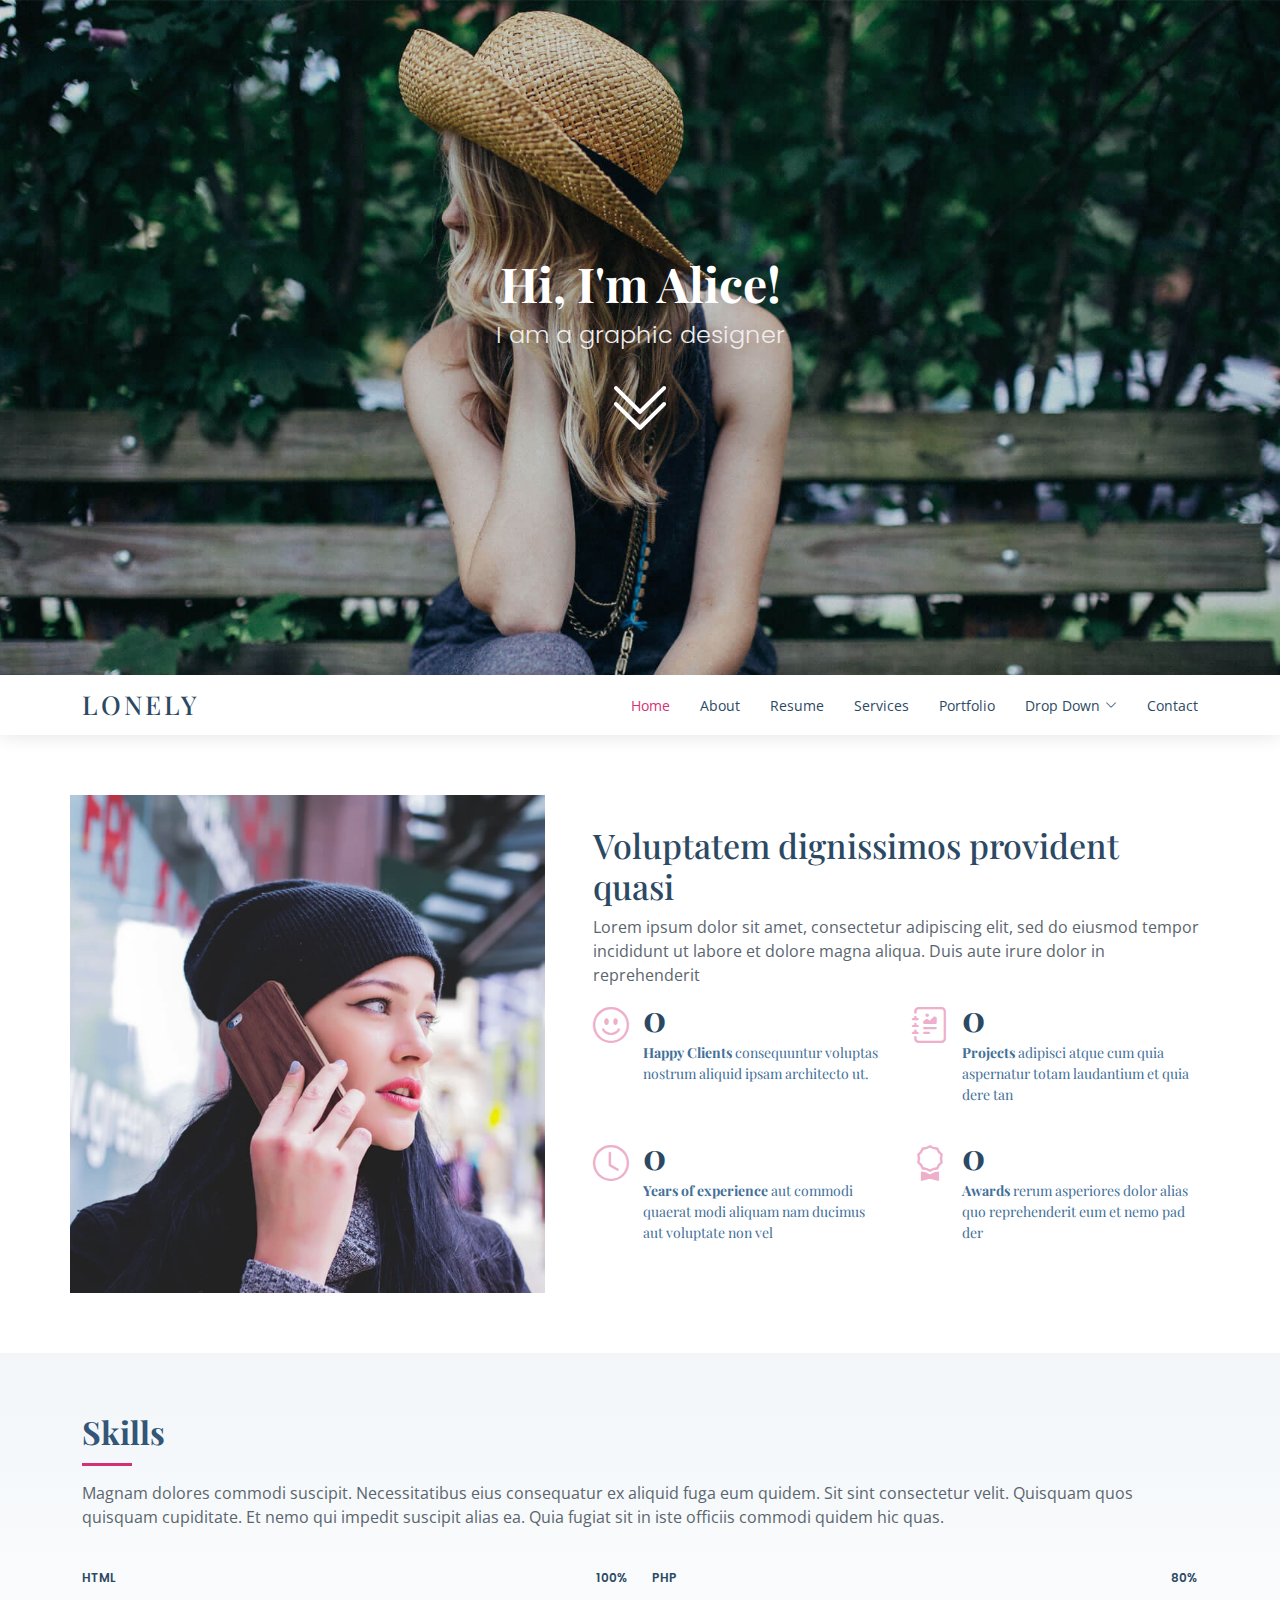
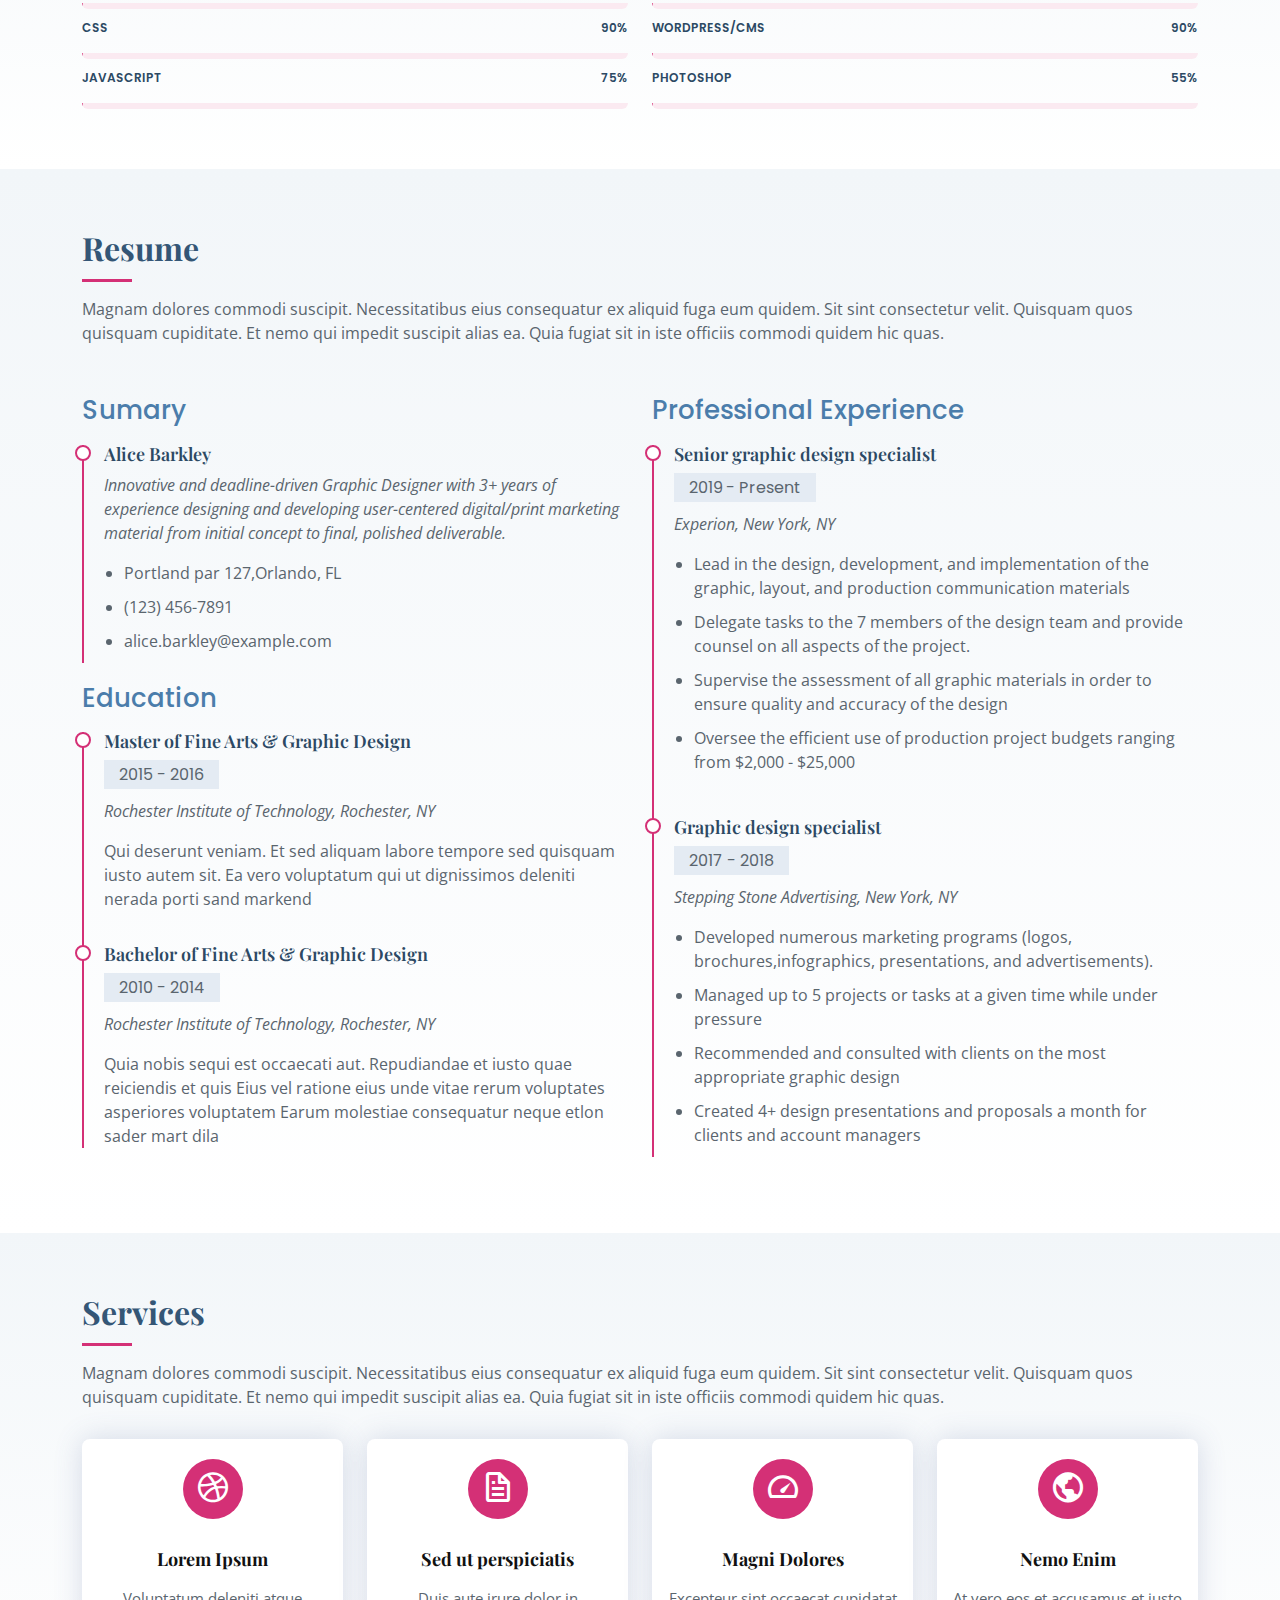
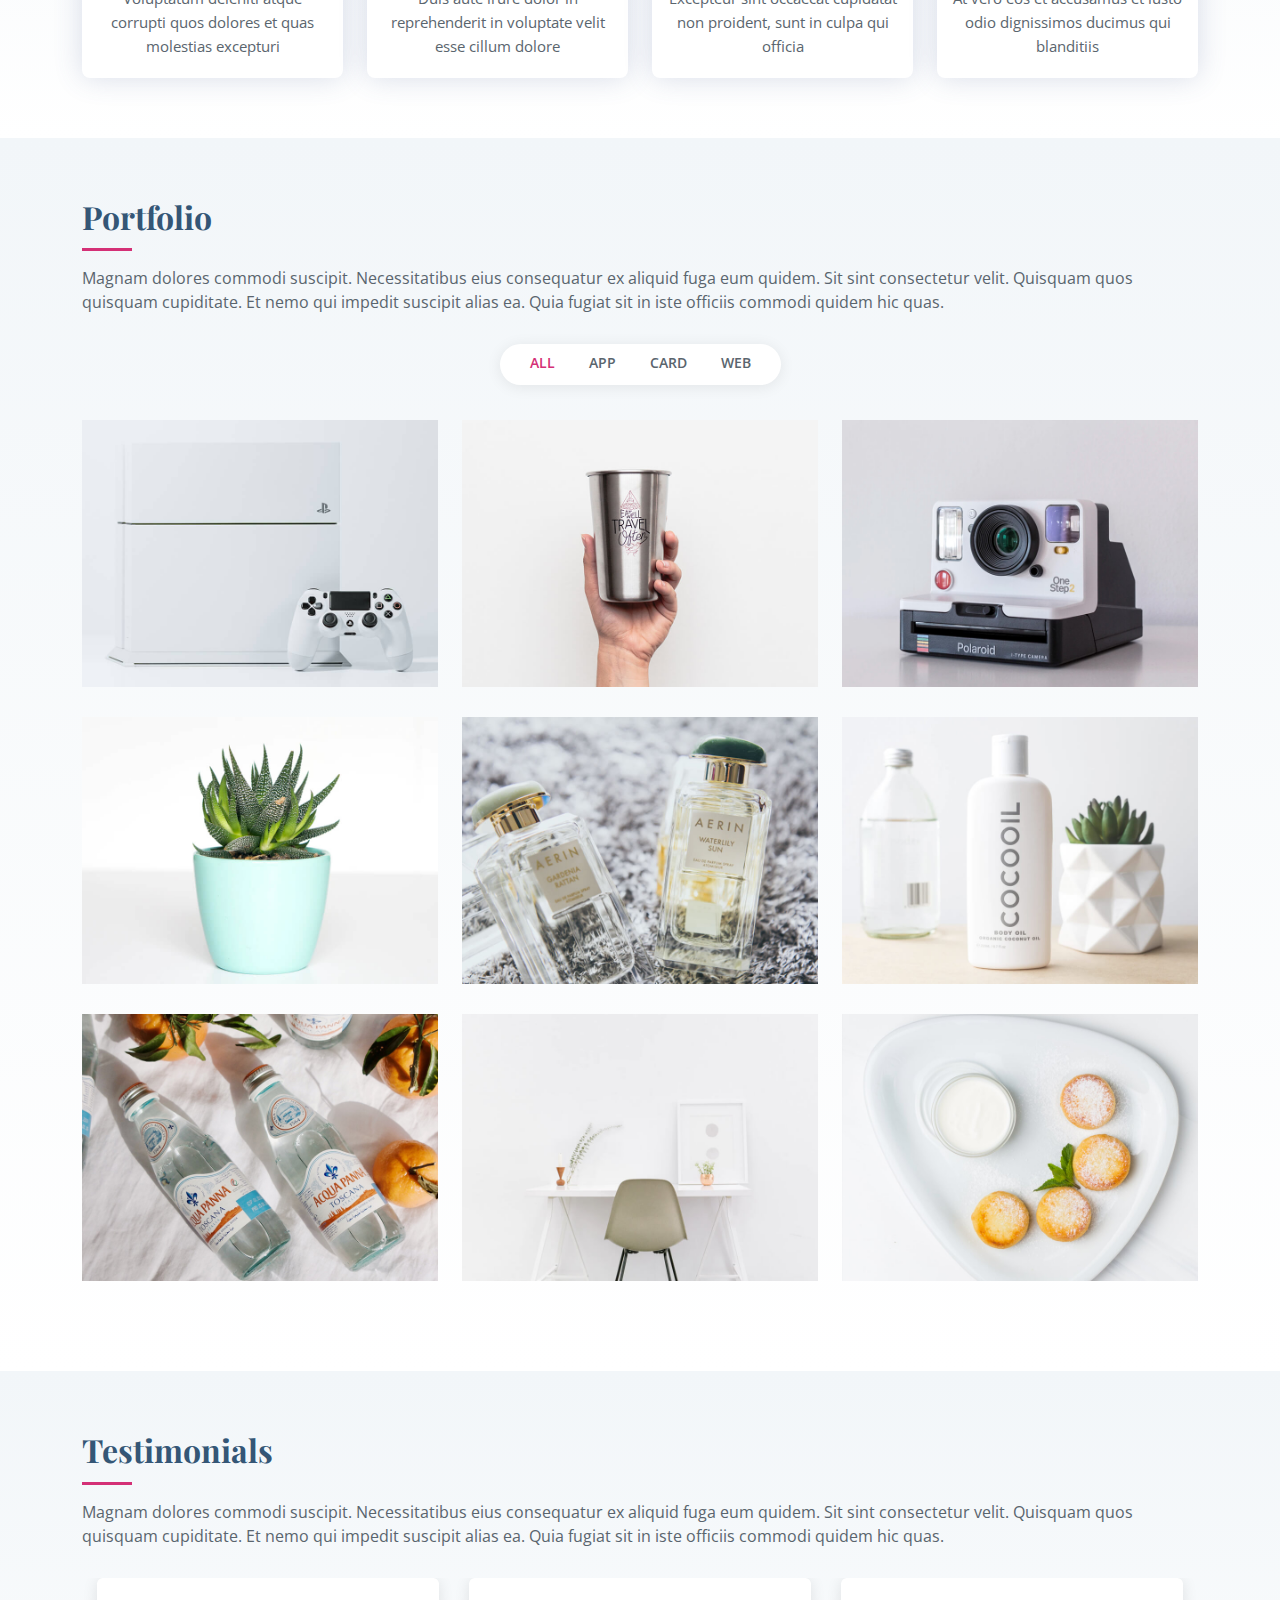
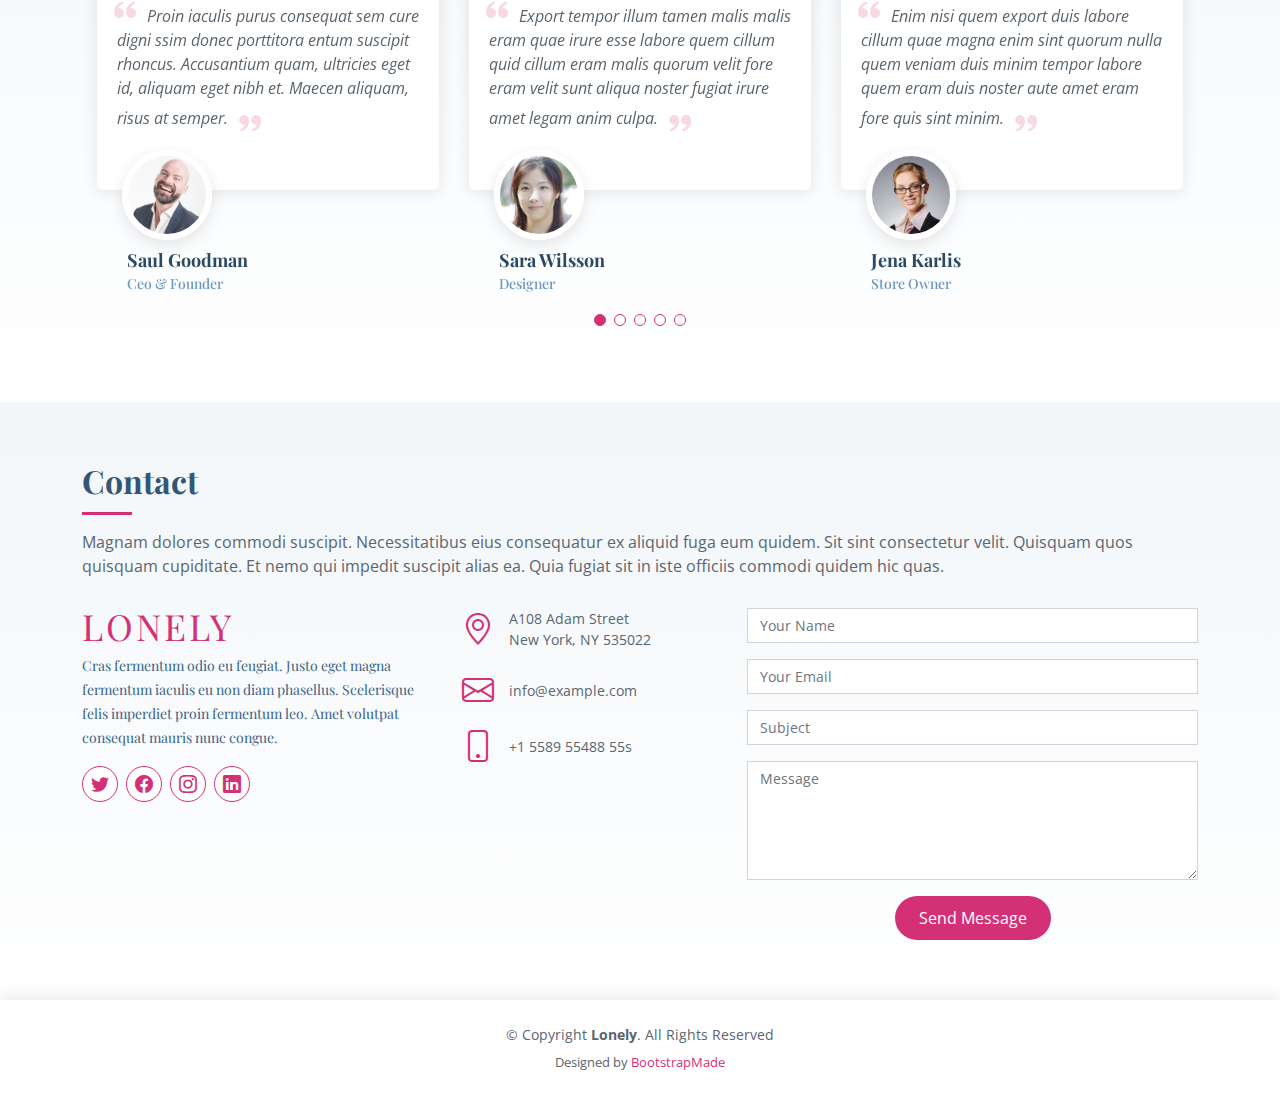
<file: Web portofolio/template/Lonely/index.html>
<!DOCTYPE html>
<html lang="en">

<head>
  <meta charset="utf-8">
  <meta content="width=device-width, initial-scale=1.0" name="viewport">

  <title>Lonely Bootstrap Template - Index</title>
  <meta content="" name="description">
  <meta content="" name="keywords">

  <!-- Favicons -->
  <link href="assets/img/favicon.png" rel="icon">
  <link href="assets/img/apple-touch-icon.png" rel="apple-touch-icon">

  <!-- Google Fonts -->
  <link href="https://fonts.googleapis.com/css?family=Open+Sans:300,300i,400,400i,600,600i,700,700i|Poppins:300,300i,400,400i,500,500i,600,600i,700,700i|Playfair+Display:400,400i,500,500i,600,600i,700,700i&subset=cyrillic" rel="stylesheet">

  <!-- Vendor CSS Files -->
  <link href="assets/vendor/bootstrap/css/bootstrap.min.css" rel="stylesheet">
  <link href="assets/vendor/bootstrap-icons/bootstrap-icons.css" rel="stylesheet">
  <link href="assets/vendor/boxicons/css/boxicons.min.css" rel="stylesheet">
  <link href="assets/vendor/glightbox/css/glightbox.min.css" rel="stylesheet">
  <link href="assets/vendor/swiper/swiper-bundle.min.css" rel="stylesheet">

  <!-- Template Main CSS File -->
  <link href="assets/css/style.css" rel="stylesheet">

  <!-- =======================================================
  * Template Name: Lonely
  * Updated: Mar 10 2023 with Bootstrap v5.2.3
  * Template URL: https://bootstrapmade.com/free-html-bootstrap-template-lonely/
  * Author: BootstrapMade.com
  * License: https://bootstrapmade.com/license/
  ======================================================== -->
</head>

<body>

  <!-- ======= Hero Section ======= -->
  <section id="hero" class="d-flex flex-column align-items-center justify-content-center">
    <h1>Hi, I'm Alice!</h1>
    <h2>I am a graphic designer</h2>
    <a href="#about" class="btn-get-started scrollto"><i class="bi bi-chevron-double-down"></i></a>
  </section><!-- End Hero -->

  <!-- ======= Header ======= -->
  <header id="header" class="d-flex align-items-center">
    <div class="container d-flex align-items-center justify-content-between">

      <div class="logo">
        <h1><a href="index.html">Lonely</a></h1>
        <!-- Uncomment below if you prefer to use an image logo -->
        <!-- <a href="index.html"><img src="assets/img/logo.png" alt="" class="img-fluid"></a>-->
      </div>

      <nav id="navbar" class="navbar">
        <ul>
          <li><a class="nav-link scrollto active" href="#hero">Home</a></li>
          <li><a class="nav-link scrollto" href="#about">About</a></li>
          <li><a class="nav-link scrollto" href="#resume">Resume</a></li>
          <li><a class="nav-link scrollto" href="#services">Services</a></li>
          <li><a class="nav-link scrollto" href="#portfolio">Portfolio</a></li>
          <li class="dropdown"><a href="#"><span>Drop Down</span> <i class="bi bi-chevron-down"></i></a>
            <ul>
              <li><a href="#">Drop Down 1</a></li>
              <li class="dropdown"><a href="#"><span>Deep Drop Down</span> <i class="bi bi-chevron-right"></i></a>
                <ul>
                  <li><a href="#">Deep Drop Down 1</a></li>
                  <li><a href="#">Deep Drop Down 2</a></li>
                  <li><a href="#">Deep Drop Down 3</a></li>
                  <li><a href="#">Deep Drop Down 4</a></li>
                  <li><a href="#">Deep Drop Down 5</a></li>
                </ul>
              </li>
              <li><a href="#">Drop Down 2</a></li>
              <li><a href="#">Drop Down 3</a></li>
              <li><a href="#">Drop Down 4</a></li>
            </ul>
          </li>
          <li><a class="nav-link scrollto" href="#contact">Contact</a></li>
        </ul>
        <i class="bi bi-list mobile-nav-toggle"></i>
      </nav><!-- .navbar -->

    </div>
  </header><!-- End Header -->

  <main id="main">

    <!-- ======= About Section ======= -->
    <section id="about" class="about">
      <div class="container">

        <div class="row no-gutters">
          <div class="image col-xl-5 d-flex align-items-stretch justify-content-center justify-content-lg-start"></div>
          <div class="col-xl-7 ps-0 ps-lg-5 pe-lg-1 d-flex align-items-stretch">
            <div class="content d-flex flex-column justify-content-center">
              <h3>Voluptatem dignissimos provident quasi</h3>
              <p>
                Lorem ipsum dolor sit amet, consectetur adipiscing elit, sed do eiusmod tempor incididunt ut labore et dolore magna aliqua. Duis aute irure dolor in reprehenderit
              </p>
              <div class="row">
                <div class="col-md-6 d-md-flex align-items-md-stretch">
                  <div class="count-box">
                    <i class="bi bi-emoji-smile"></i>
                    <span data-purecounter-start="0" data-purecounter-end="65" data-purecounter-duration="1" class="purecounter"></span>
                    <p><strong>Happy Clients</strong> consequuntur voluptas nostrum aliquid ipsam architecto ut.</p>
                  </div>
                </div>

                <div class="col-md-6 d-md-flex align-items-md-stretch">
                  <div class="count-box">
                    <i class="bi bi-journal-richtext"></i>
                    <span data-purecounter-start="0" data-purecounter-end="85" data-purecounter-duration="1" class="purecounter"></span>
                    <p><strong>Projects</strong> adipisci atque cum quia aspernatur totam laudantium et quia dere tan</p>
                  </div>
                </div>

                <div class="col-md-6 d-md-flex align-items-md-stretch">
                  <div class="count-box">
                    <i class="bi bi-clock"></i>
                    <span data-purecounter-start="0" data-purecounter-end="12" data-purecounter-duration="1" class="purecounter"></span>
                    <p><strong>Years of experience</strong> aut commodi quaerat modi aliquam nam ducimus aut voluptate non vel</p>
                  </div>
                </div>

                <div class="col-md-6 d-md-flex align-items-md-stretch">
                  <div class="count-box">
                    <i class="bi bi-award"></i>
                    <span data-purecounter-start="0" data-purecounter-end="15" data-purecounter-duration="1" class="purecounter"></span>
                    <p><strong>Awards</strong> rerum asperiores dolor alias quo reprehenderit eum et nemo pad der</p>
                  </div>
                </div>
              </div>
            </div><!-- End .content-->
          </div>
        </div>

      </div>
    </section><!-- End About Section -->

    <!-- ======= Skills Section ======= -->
    <section id="skills" class="skills section-bg">
      <div class="container">

        <div class="section-title">
          <h2>Skills</h2>
          <p>Magnam dolores commodi suscipit. Necessitatibus eius consequatur ex aliquid fuga eum quidem. Sit sint consectetur velit. Quisquam quos quisquam cupiditate. Et nemo qui impedit suscipit alias ea. Quia fugiat sit in iste officiis commodi quidem hic quas.</p>
        </div>

        <div class="row skills-content">

          <div class="col-lg-6">

            <div class="progress">
              <span class="skill">HTML <i class="val">100%</i></span>
              <div class="progress-bar-wrap">
                <div class="progress-bar" role="progressbar" aria-valuenow="100" aria-valuemin="0" aria-valuemax="100"></div>
              </div>
            </div>

            <div class="progress">
              <span class="skill">CSS <i class="val">90%</i></span>
              <div class="progress-bar-wrap">
                <div class="progress-bar" role="progressbar" aria-valuenow="90" aria-valuemin="0" aria-valuemax="100"></div>
              </div>
            </div>

            <div class="progress">
              <span class="skill">JavaScript <i class="val">75%</i></span>
              <div class="progress-bar-wrap">
                <div class="progress-bar" role="progressbar" aria-valuenow="75" aria-valuemin="0" aria-valuemax="100"></div>
              </div>
            </div>

          </div>

          <div class="col-lg-6">

            <div class="progress">
              <span class="skill">PHP <i class="val">80%</i></span>
              <div class="progress-bar-wrap">
                <div class="progress-bar" role="progressbar" aria-valuenow="80" aria-valuemin="0" aria-valuemax="100"></div>
              </div>
            </div>

            <div class="progress">
              <span class="skill">WordPress/CMS <i class="val">90%</i></span>
              <div class="progress-bar-wrap">
                <div class="progress-bar" role="progressbar" aria-valuenow="90" aria-valuemin="0" aria-valuemax="100"></div>
              </div>
            </div>

            <div class="progress">
              <span class="skill">Photoshop <i class="val">55%</i></span>
              <div class="progress-bar-wrap">
                <div class="progress-bar" role="progressbar" aria-valuenow="55" aria-valuemin="0" aria-valuemax="100"></div>
              </div>
            </div>

          </div>

        </div>

      </div>
    </section><!-- End Skills Section -->

    <!-- ======= Resume Section ======= -->
    <section id="resume" class="resume section-bg">
      <div class="container">

        <div class="section-title">
          <h2>Resume</h2>
          <p>Magnam dolores commodi suscipit. Necessitatibus eius consequatur ex aliquid fuga eum quidem. Sit sint consectetur velit. Quisquam quos quisquam cupiditate. Et nemo qui impedit suscipit alias ea. Quia fugiat sit in iste officiis commodi quidem hic quas.</p>
        </div>

        <div class="row">
          <div class="col-lg-6">
            <h3 class="resume-title">Sumary</h3>
            <div class="resume-item pb-0">
              <h4>Alice Barkley</h4>
              <p><em>Innovative and deadline-driven Graphic Designer with 3+ years of experience designing and developing user-centered digital/print marketing material from initial concept to final, polished deliverable.</em></p>
              <p>
              <ul>
                <li>Portland par 127,Orlando, FL</li>
                <li>(123) 456-7891</li>
                <li>alice.barkley@example.com</li>
              </ul>
              </p>
            </div>

            <h3 class="resume-title">Education</h3>
            <div class="resume-item">
              <h4>Master of Fine Arts &amp; Graphic Design</h4>
              <h5>2015 - 2016</h5>
              <p><em>Rochester Institute of Technology, Rochester, NY</em></p>
              <p>Qui deserunt veniam. Et sed aliquam labore tempore sed quisquam iusto autem sit. Ea vero voluptatum qui ut dignissimos deleniti nerada porti sand markend</p>
            </div>
            <div class="resume-item">
              <h4>Bachelor of Fine Arts &amp; Graphic Design</h4>
              <h5>2010 - 2014</h5>
              <p><em>Rochester Institute of Technology, Rochester, NY</em></p>
              <p>Quia nobis sequi est occaecati aut. Repudiandae et iusto quae reiciendis et quis Eius vel ratione eius unde vitae rerum voluptates asperiores voluptatem Earum molestiae consequatur neque etlon sader mart dila</p>
            </div>
          </div>
          <div class="col-lg-6">
            <h3 class="resume-title">Professional Experience</h3>
            <div class="resume-item">
              <h4>Senior graphic design specialist</h4>
              <h5>2019 - Present</h5>
              <p><em>Experion, New York, NY </em></p>
              <p>
              <ul>
                <li>Lead in the design, development, and implementation of the graphic, layout, and production communication materials</li>
                <li>Delegate tasks to the 7 members of the design team and provide counsel on all aspects of the project. </li>
                <li>Supervise the assessment of all graphic materials in order to ensure quality and accuracy of the design</li>
                <li>Oversee the efficient use of production project budgets ranging from $2,000 - $25,000</li>
              </ul>
              </p>
            </div>
            <div class="resume-item">
              <h4>Graphic design specialist</h4>
              <h5>2017 - 2018</h5>
              <p><em>Stepping Stone Advertising, New York, NY</em></p>
              <p>
              <ul>
                <li>Developed numerous marketing programs (logos, brochures,infographics, presentations, and advertisements).</li>
                <li>Managed up to 5 projects or tasks at a given time while under pressure</li>
                <li>Recommended and consulted with clients on the most appropriate graphic design</li>
                <li>Created 4+ design presentations and proposals a month for clients and account managers</li>
              </ul>
              </p>
            </div>
          </div>
        </div>

      </div>
    </section><!-- End Resume Section -->

    <!-- ======= Services Section ======= -->
    <section id="services" class="services section-bg">
      <div class="container">

        <div class="section-title">
          <h2>Services</h2>
          <p>Magnam dolores commodi suscipit. Necessitatibus eius consequatur ex aliquid fuga eum quidem. Sit sint consectetur velit. Quisquam quos quisquam cupiditate. Et nemo qui impedit suscipit alias ea. Quia fugiat sit in iste officiis commodi quidem hic quas.</p>
        </div>

        <div class="row">
          <div class="col-md-6 col-lg-3 d-flex align-items-stretch mb-5 mb-lg-0">
            <div class="icon-box">
              <div class="icon"><i class="bx bxl-dribbble"></i></div>
              <h4 class="title"><a href="">Lorem Ipsum</a></h4>
              <p class="description">Voluptatum deleniti atque corrupti quos dolores et quas molestias excepturi</p>
            </div>
          </div>

          <div class="col-md-6 col-lg-3 d-flex align-items-stretch mb-5 mb-lg-0">
            <div class="icon-box">
              <div class="icon"><i class="bx bx-file"></i></div>
              <h4 class="title"><a href="">Sed ut perspiciatis</a></h4>
              <p class="description">Duis aute irure dolor in reprehenderit in voluptate velit esse cillum dolore</p>
            </div>
          </div>

          <div class="col-md-6 col-lg-3 d-flex align-items-stretch mb-5 mb-lg-0">
            <div class="icon-box">
              <div class="icon"><i class="bx bx-tachometer"></i></div>
              <h4 class="title"><a href="">Magni Dolores</a></h4>
              <p class="description">Excepteur sint occaecat cupidatat non proident, sunt in culpa qui officia</p>
            </div>
          </div>

          <div class="col-md-6 col-lg-3 d-flex align-items-stretch mb-5 mb-lg-0">
            <div class="icon-box">
              <div class="icon"><i class="bx bx-world"></i></div>
              <h4 class="title"><a href="">Nemo Enim</a></h4>
              <p class="description">At vero eos et accusamus et iusto odio dignissimos ducimus qui blanditiis</p>
            </div>
          </div>

        </div>

      </div>
    </section><!-- End Services Section -->

    <!-- ======= Portfolio Section ======= -->
    <section id="portfolio" class="portfolio section-bg">
      <div class="container">

        <div class="section-title">
          <h2>Portfolio</h2>
          <p>Magnam dolores commodi suscipit. Necessitatibus eius consequatur ex aliquid fuga eum quidem. Sit sint consectetur velit. Quisquam quos quisquam cupiditate. Et nemo qui impedit suscipit alias ea. Quia fugiat sit in iste officiis commodi quidem hic quas.</p>
        </div>

        <div class="row">
          <div class="col-lg-12 d-flex justify-content-center">
            <ul id="portfolio-flters">
              <li data-filter="*" class="filter-active">All</li>
              <li data-filter=".filter-app">App</li>
              <li data-filter=".filter-card">Card</li>
              <li data-filter=".filter-web">Web</li>
            </ul>
          </div>
        </div>

        <div class="row portfolio-container">

          <div class="col-lg-4 col-md-6 portfolio-item filter-app">
            <div class="portfolio-wrap">
              <img src="assets/img/portfolio/portfolio-1.jpg" class="img-fluid" alt="">
              <div class="portfolio-info">
                <h4>App 1</h4>
                <p>App</p>
              </div>
              <div class="portfolio-links">
                <a href="assets/img/portfolio/portfolio-1.jpg" data-gallery="portfolioGallery" class="portfolio-lightbox" title="App 1"><i class="bx bx-plus"></i></a>
                <a href="portfolio-details.html" title="More Details"><i class="bx bx-link"></i></a>
              </div>
            </div>
          </div>

          <div class="col-lg-4 col-md-6 portfolio-item filter-web">
            <div class="portfolio-wrap">
              <img src="assets/img/portfolio/portfolio-2.jpg" class="img-fluid" alt="">
              <div class="portfolio-info">
                <h4>Web 3</h4>
                <p>Web</p>
              </div>
              <div class="portfolio-links">
                <a href="assets/img/portfolio/portfolio-2.jpg" data-gallery="portfolioGallery" class="portfolio-lightbox" title="Web 3"><i class="bx bx-plus"></i></a>
                <a href="portfolio-details.html" title="More Details"><i class="bx bx-link"></i></a>
              </div>
            </div>
          </div>

          <div class="col-lg-4 col-md-6 portfolio-item filter-app">
            <div class="portfolio-wrap">
              <img src="assets/img/portfolio/portfolio-3.jpg" class="img-fluid" alt="">
              <div class="portfolio-info">
                <h4>App 2</h4>
                <p>App</p>
              </div>
              <div class="portfolio-links">
                <a href="assets/img/portfolio/portfolio-3.jpg" data-gallery="portfolioGallery" class="portfolio-lightbox" title="App 2"><i class="bx bx-plus"></i></a>
                <a href="portfolio-details.html" title="More Details"><i class="bx bx-link"></i></a>
              </div>
            </div>
          </div>

          <div class="col-lg-4 col-md-6 portfolio-item filter-card">
            <div class="portfolio-wrap">
              <img src="assets/img/portfolio/portfolio-4.jpg" class="img-fluid" alt="">
              <div class="portfolio-info">
                <h4>Card 2</h4>
                <p>Card</p>
              </div>
              <div class="portfolio-links">
                <a href="assets/img/portfolio/portfolio-4.jpg" data-gallery="portfolioGallery" class="portfolio-lightbox" title="Card 2"><i class="bx bx-plus"></i></a>
                <a href="portfolio-details.html" title="More Details"><i class="bx bx-link"></i></a>
              </div>
            </div>
          </div>

          <div class="col-lg-4 col-md-6 portfolio-item filter-web">
            <div class="portfolio-wrap">
              <img src="assets/img/portfolio/portfolio-5.jpg" class="img-fluid" alt="">
              <div class="portfolio-info">
                <h4>Web 2</h4>
                <p>Web</p>
              </div>
              <div class="portfolio-links">
                <a href="assets/img/portfolio/portfolio-5.jpg" data-gallery="portfolioGallery" class="portfolio-lightbox" title="Web 2"><i class="bx bx-plus"></i></a>
                <a href="portfolio-details.html" title="More Details"><i class="bx bx-link"></i></a>
              </div>
            </div>
          </div>

          <div class="col-lg-4 col-md-6 portfolio-item filter-app">
            <div class="portfolio-wrap">
              <img src="assets/img/portfolio/portfolio-6.jpg" class="img-fluid" alt="">
              <div class="portfolio-info">
                <h4>App 3</h4>
                <p>App</p>
              </div>
              <div class="portfolio-links">
                <a href="assets/img/portfolio/portfolio-6.jpg" data-gallery="portfolioGallery" class="portfolio-lightbox" title="App 3"><i class="bx bx-plus"></i></a>
                <a href="portfolio-details.html" title="More Details"><i class="bx bx-link"></i></a>
              </div>
            </div>
          </div>

          <div class="col-lg-4 col-md-6 portfolio-item filter-card">
            <div class="portfolio-wrap">
              <img src="assets/img/portfolio/portfolio-7.jpg" class="img-fluid" alt="">
              <div class="portfolio-info">
                <h4>Card 1</h4>
                <p>Card</p>
              </div>
              <div class="portfolio-links">
                <a href="assets/img/portfolio/portfolio-7.jpg" data-gallery="portfolioGallery" class="portfolio-lightbox" title="Card 1"><i class="bx bx-plus"></i></a>
                <a href="portfolio-details.html" title="More Details"><i class="bx bx-link"></i></a>
              </div>
            </div>
          </div>

          <div class="col-lg-4 col-md-6 portfolio-item filter-card">
            <div class="portfolio-wrap">
              <img src="assets/img/portfolio/portfolio-8.jpg" class="img-fluid" alt="">
              <div class="portfolio-info">
                <h4>Card 3</h4>
                <p>Card</p>
              </div>
              <div class="portfolio-links">
                <a href="assets/img/portfolio/portfolio-8.jpg" data-gallery="portfolioGallery" class="portfolio-lightbox" title="Card 3"><i class="bx bx-plus"></i></a>
                <a href="portfolio-details.html" title="More Details"><i class="bx bx-link"></i></a>
              </div>
            </div>
          </div>

          <div class="col-lg-4 col-md-6 portfolio-item filter-web">
            <div class="portfolio-wrap">
              <img src="assets/img/portfolio/portfolio-9.jpg" class="img-fluid" alt="">
              <div class="portfolio-info">
                <h4>Web 3</h4>
                <p>Web</p>
              </div>
              <div class="portfolio-links">
                <a href="assets/img/portfolio/portfolio-9.jpg" data-gallery="portfolioGallery" class="portfolio-lightbox" title="Web 3"><i class="bx bx-plus"></i></a>
                <a href="portfolio-details.html" title="More Details"><i class="bx bx-link"></i></a>
              </div>
            </div>
          </div>

        </div>

      </div>
    </section><!-- End Portfolio Section -->

    <!-- ======= Testimonials Section ======= -->
    <section id="testimonials" class="testimonials section-bg">
      <div class="container">

        <div class="section-title">
          <h2>Testimonials</h2>
          <p>Magnam dolores commodi suscipit. Necessitatibus eius consequatur ex aliquid fuga eum quidem. Sit sint consectetur velit. Quisquam quos quisquam cupiditate. Et nemo qui impedit suscipit alias ea. Quia fugiat sit in iste officiis commodi quidem hic quas.</p>
        </div>

        <div class="testimonials-slider swiper" data-aos="fade-up" data-aos-delay="100">
          <div class="swiper-wrapper">

            <div class="swiper-slide">
              <div class="testimonial-item">
                <p>
                  <i class="bx bxs-quote-alt-left quote-icon-left"></i>
                  Proin iaculis purus consequat sem cure digni ssim donec porttitora entum suscipit rhoncus. Accusantium quam, ultricies eget id, aliquam eget nibh et. Maecen aliquam, risus at semper.
                  <i class="bx bxs-quote-alt-right quote-icon-right"></i>
                </p>
                <img src="assets/img/testimonials/testimonials-1.jpg" class="testimonial-img" alt="">
                <h3>Saul Goodman</h3>
                <h4>Ceo &amp; Founder</h4>
              </div>
            </div><!-- End testimonial item -->

            <div class="swiper-slide">
              <div class="testimonial-item">
                <p>
                  <i class="bx bxs-quote-alt-left quote-icon-left"></i>
                  Export tempor illum tamen malis malis eram quae irure esse labore quem cillum quid cillum eram malis quorum velit fore eram velit sunt aliqua noster fugiat irure amet legam anim culpa.
                  <i class="bx bxs-quote-alt-right quote-icon-right"></i>
                </p>
                <img src="assets/img/testimonials/testimonials-2.jpg" class="testimonial-img" alt="">
                <h3>Sara Wilsson</h3>
                <h4>Designer</h4>
              </div>
            </div><!-- End testimonial item -->

            <div class="swiper-slide">
              <div class="testimonial-item">
                <p>
                  <i class="bx bxs-quote-alt-left quote-icon-left"></i>
                  Enim nisi quem export duis labore cillum quae magna enim sint quorum nulla quem veniam duis minim tempor labore quem eram duis noster aute amet eram fore quis sint minim.
                  <i class="bx bxs-quote-alt-right quote-icon-right"></i>
                </p>
                <img src="assets/img/testimonials/testimonials-3.jpg" class="testimonial-img" alt="">
                <h3>Jena Karlis</h3>
                <h4>Store Owner</h4>
              </div>
            </div><!-- End testimonial item -->

            <div class="swiper-slide">
              <div class="testimonial-item">
                <p>
                  <i class="bx bxs-quote-alt-left quote-icon-left"></i>
                  Fugiat enim eram quae cillum dolore dolor amet nulla culpa multos export minim fugiat minim velit minim dolor enim duis veniam ipsum anim magna sunt elit fore quem dolore labore illum veniam.
                  <i class="bx bxs-quote-alt-right quote-icon-right"></i>
                </p>
                <img src="assets/img/testimonials/testimonials-4.jpg" class="testimonial-img" alt="">
                <h3>Matt Brandon</h3>
                <h4>Freelancer</h4>
              </div>
            </div><!-- End testimonial item -->

            <div class="swiper-slide">
              <div class="testimonial-item">
                <p>
                  <i class="bx bxs-quote-alt-left quote-icon-left"></i>
                  Quis quorum aliqua sint quem legam fore sunt eram irure aliqua veniam tempor noster veniam enim culpa labore duis sunt culpa nulla illum cillum fugiat legam esse veniam culpa fore nisi cillum quid.
                  <i class="bx bxs-quote-alt-right quote-icon-right"></i>
                </p>
                <img src="assets/img/testimonials/testimonials-5.jpg" class="testimonial-img" alt="">
                <h3>John Larson</h3>
                <h4>Entrepreneur</h4>
              </div>
            </div><!-- End testimonial item -->

          </div>
          <div class="swiper-pagination"></div>
        </div>

      </div>
    </section><!-- End Testimonials Section -->

    <!-- ======= Contact Section ======= -->
    <section id="contact" class="contact section-bg">
      <div class="container">

        <div class="section-title">
          <h2>Contact</h2>
          <p>Magnam dolores commodi suscipit. Necessitatibus eius consequatur ex aliquid fuga eum quidem. Sit sint consectetur velit. Quisquam quos quisquam cupiditate. Et nemo qui impedit suscipit alias ea. Quia fugiat sit in iste officiis commodi quidem hic quas.</p>
        </div>

        <div class="row">

          <div class="col-lg-4 col-md-4">
            <div class="contact-about">
              <h3>Lonely</h3>
              <p>Cras fermentum odio eu feugiat. Justo eget magna fermentum iaculis eu non diam phasellus. Scelerisque felis imperdiet proin fermentum leo. Amet volutpat consequat mauris nunc congue.</p>
              <div class="social-links">
                <a href="#" class="twitter"><i class="bi bi-twitter"></i></a>
                <a href="#" class="facebook"><i class="bi bi-facebook"></i></a>
                <a href="#" class="instagram"><i class="bi bi-instagram"></i></a>
                <a href="#" class="linkedin"><i class="bi bi-linkedin"></i></a>
              </div>
            </div>
          </div>

          <div class="col-lg-3 col-md-4">
            <div class="info">
              <div class="d-flex align-items-center">
                <i class="bi bi-geo-alt"></i>
                <p>A108 Adam Street<br>New York, NY 535022</p>
              </div>

              <div class="d-flex align-items-center mt-4">
                <i class="bi bi-envelope"></i>
                <p>info@example.com</p>
              </div>

              <div class="d-flex align-items-center mt-4">
                <i class="bi bi-phone"></i>
                <p>+1 5589 55488 55s</p>
              </div>

            </div>
          </div>

          <div class="col-lg-5 col-md-8">
            <form action="forms/contact.php" method="post" role="form" class="php-email-form">
              <div class="form-group">
                <input type="text" name="name" class="form-control" id="name" placeholder="Your Name" required>
              </div>
              <div class="form-group mt-3">
                <input type="email" class="form-control" name="email" id="email" placeholder="Your Email" required>
              </div>
              <div class="form-group mt-3">
                <input type="text" class="form-control" name="subject" id="subject" placeholder="Subject" required>
              </div>
              <div class="form-group mt-3">
                <textarea class="form-control" name="message" rows="5" placeholder="Message" required></textarea>
              </div>
              <div class="my-3">
                <div class="loading">Loading</div>
                <div class="error-message"></div>
                <div class="sent-message">Your message has been sent. Thank you!</div>
              </div>
              <div class="text-center"><button type="submit">Send Message</button></div>
            </form>
          </div>

        </div>

      </div>
    </section><!-- End Contact Section -->

  </main><!-- End #main -->

  <!-- ======= Footer ======= -->
  <footer id="footer">
    <div class="container">
      <div class="copyright">
        &copy; Copyright <strong><span>Lonely</span></strong>. All Rights Reserved
      </div>
      <div class="credits">
        <!-- All the links in the footer should remain intact. -->
        <!-- You can delete the links only if you purchased the pro version. -->
        <!-- Licensing information: https://bootstrapmade.com/license/ -->
        <!-- Purchase the pro version with working PHP/AJAX contact form: https://bootstrapmade.com/free-html-bootstrap-template-lonely/ -->
        Designed by <a href="https://bootstrapmade.com/">BootstrapMade</a>
      </div>
    </div>
  </footer><!-- End  Footer -->

  <a href="#" class="back-to-top d-flex align-items-center justify-content-center"><i class="bi bi-arrow-up-short"></i></a>

  <!-- Vendor JS Files -->
  <script src="assets/vendor/purecounter/purecounter_vanilla.js"></script>
  <script src="assets/vendor/bootstrap/js/bootstrap.bundle.min.js"></script>
  <script src="assets/vendor/glightbox/js/glightbox.min.js"></script>
  <script src="assets/vendor/isotope-layout/isotope.pkgd.min.js"></script>
  <script src="assets/vendor/swiper/swiper-bundle.min.js"></script>
  <script src="assets/vendor/waypoints/noframework.waypoints.js"></script>
  <script src="assets/vendor/php-email-form/validate.js"></script>

  <!-- Template Main JS File -->
  <script src="assets/js/main.js"></script>

</body>

</html>
</file>
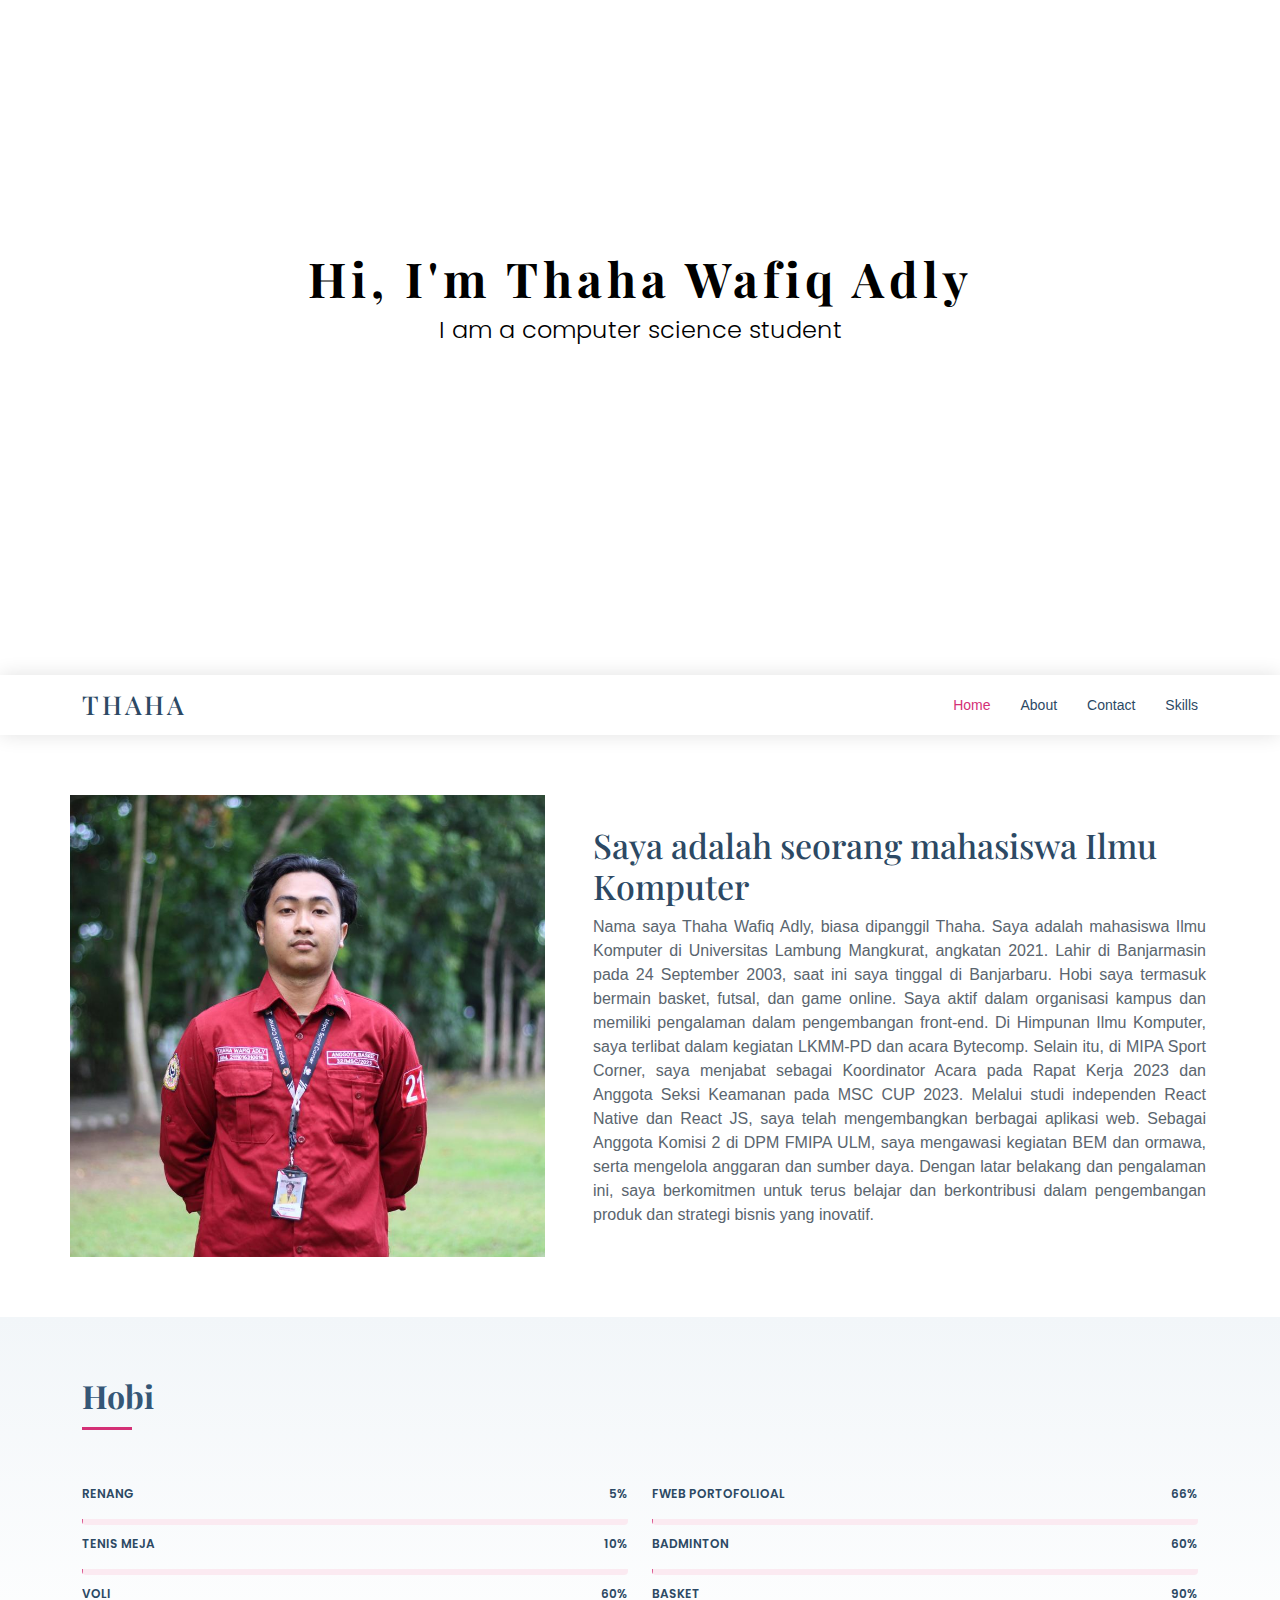
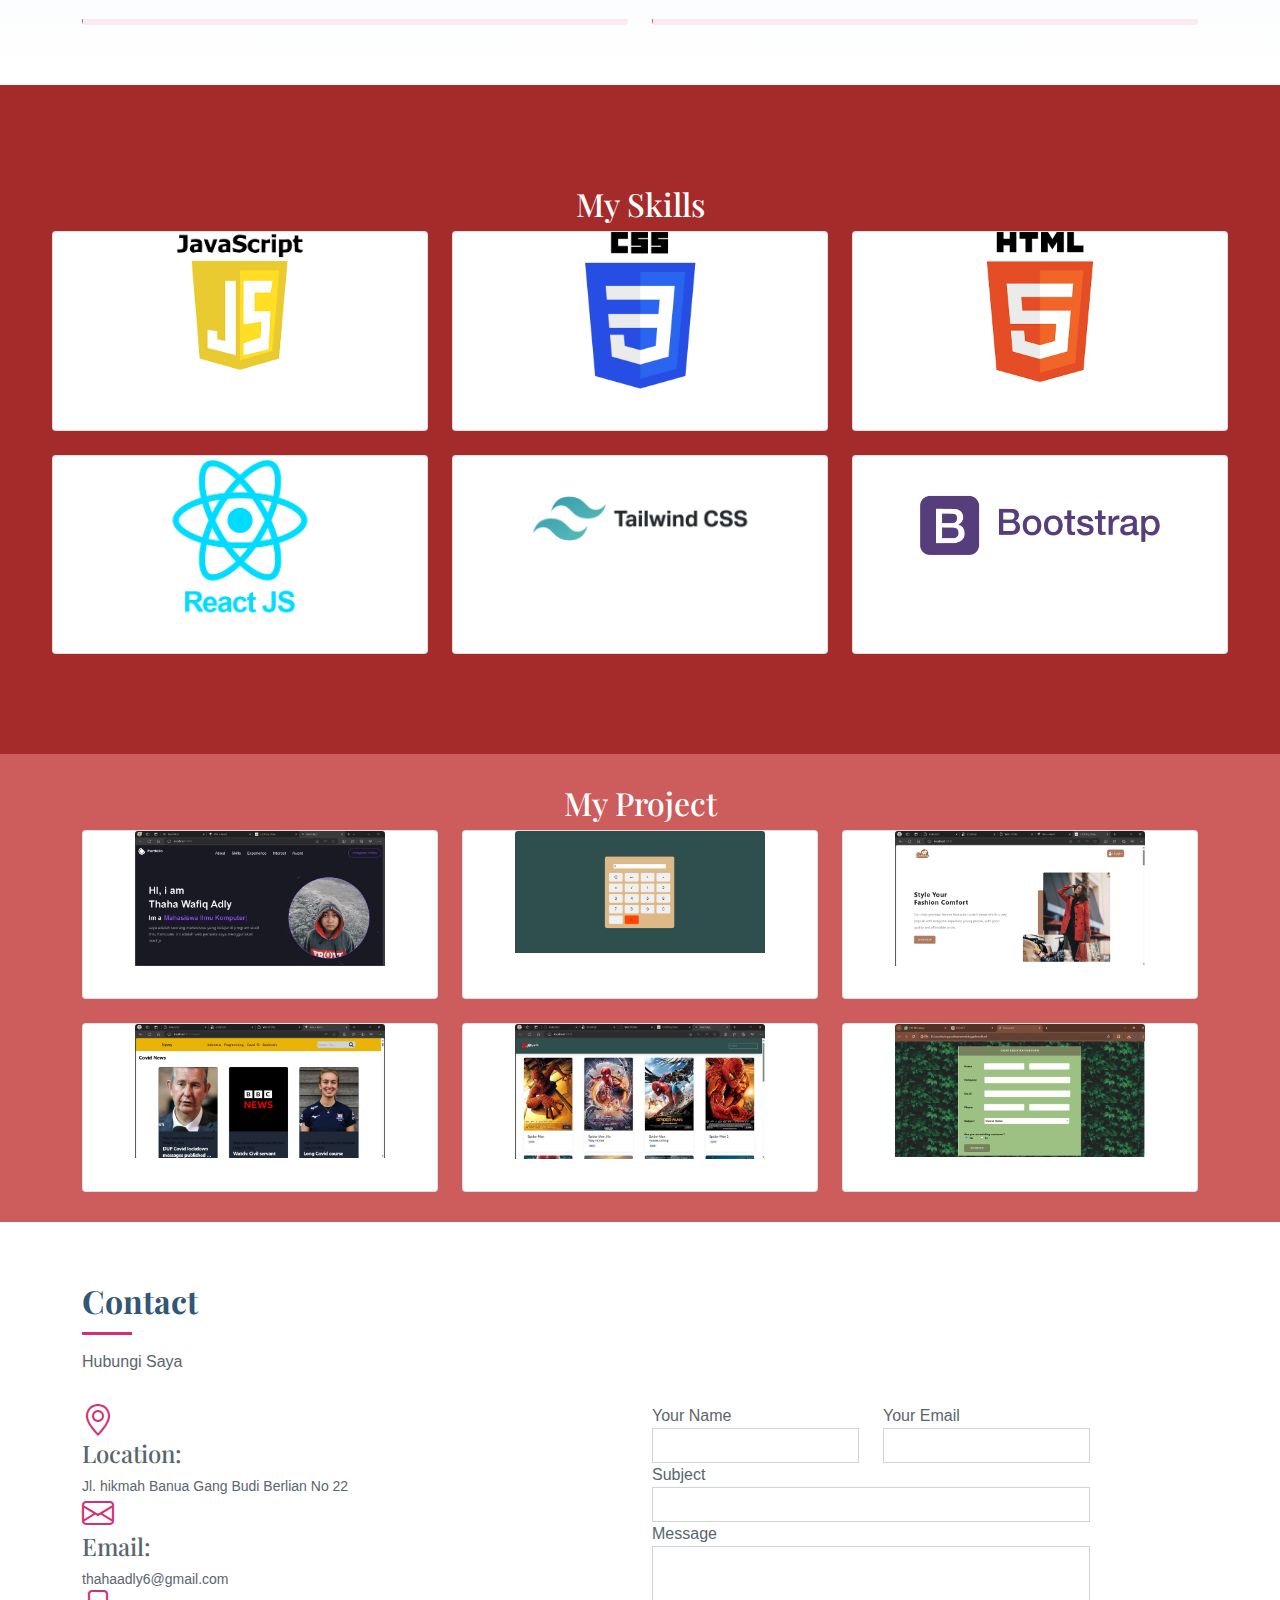
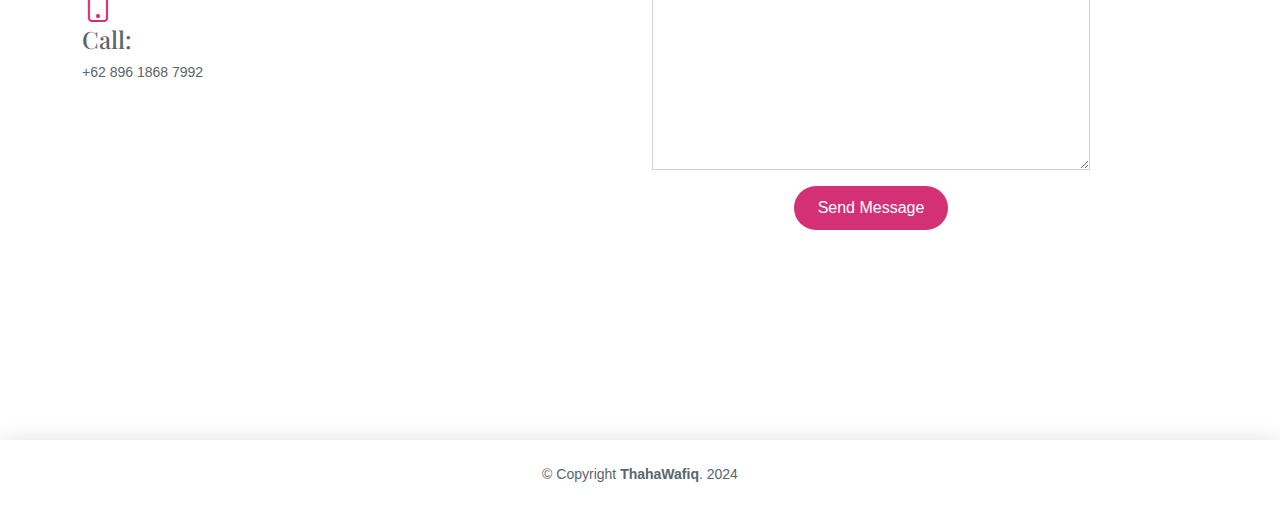
<file: Web portofolio/portofolio1.html>
<!DOCTYPE html>
<html lang="en">

<head>
  <meta charset="UTF-8">
  <meta http-equiv="X-UA-Compatible" content="IE=edge">
  <meta name="viewport" content="width=device-width, initial-scale=1.0">
  <title>Web Profile</title>
  <link rel="shortcut icon" href="icon t.jpg" type="image/x-icon">
  <link href="/Web portofolio/css/bootstrap.min.css" rel="stylesheet">
  <link href="/Web portofolio/css/bootstrap-icons.css" rel="stylesheet">
  <link href="/Web portofolio/css/boxicons.min.css" rel="stylesheet">
  <link href="/Web portofolio/css/glightbox.min.css" rel="stylesheet">
  <link href="/Web portofolio/css/swiper-bundle.min.css" rel="stylesheet">
  <link href="https://cdn.jsdelivr.net/npm/bootstrap-icons@1.4.1/font/bootstrap-icons.css" rel="stylesheet" />
  <link href="https://fonts.googleapis.com/css?family=Open+Sans:300,300i,400,400i,600,600i,700,700i|Poppins:300,300i,400,400i,500,500i,600,600i,700,700i|Playfair+Display:400,400i,500,500i,600,600i,700,700i&subset=cyrillic" rel="stylesheet">
  <link href="/Web portofolio/css/styleprofile.css" rel="stylesheet">
  <style>
    body {
        font-family: Arial, sans-serif;
    }
    .Skills {
        background-color: darkslategrey;
        padding: 100px 0;
    }
    .Skills .container {
        max-width: 1200px;
        margin: auto;
    }
    .card {
        color: #2c3e50;
        text-align: center;
    }
    .card img {
        max-width: 250px;
        height: auto;
        margin: auto;
        transition: transform 0.3s ease;
        
    }
    .move-up {
        transform: translateY(-20px); /* Adjust this value as needed */
    }
    .card h4 {
        margin-top: 10px;
    }

    .project{
      padding: 30px 0;
    }

    
</style>
  
</head>

<body>
  <section id="hero" class="d-flex flex-column align-items-center justify-content-center" style="background-image: url('https://wallpapers.com/images/featured/7xpryajznty61ra3.jpg')">
    <h1 style="color: black; letter-spacing: 5px;">Hi, I'm Thaha Wafiq Adly</h1>
    <h2 style="color: black;">I am a computer science student</h2>
    <h2></h2>
    <a href="web.html" class="btn-get-started scrollto"><i class="bi bi-chevron-double-down"></i></a>
  </section>
  <header id="header" class="d-flex align-items-center">
    <div class="container d-flex align-items-center justify-content-between">
      <div class="logo">
        <h1><a href="portofolio1.html">Thaha</a></h1>
      </div>
      <nav id="navbar" class="navbar">
        <ul>
          <li><a class="nav-link scrollto active" href="#hero">Home</a></li>
          <li><a class="nav-link scrollto" href="#about">About</a></li>
          <li><a class="nav-link scrollto" href="#contact">Contact</a></li>
          <li><a class="nav-link scrollto" href="#Skills">Skills</a></li>
        </ul>
        <i class="bi bi-list mobile-nav-toggle"></i>
      </nav>
    </div>
  </header>

  <main id="main">

    <section id="about" class="about">
      <div class="container">
        <div class="row no-gutters">
          <div class="image col-xl-5 d-flex align-items-stretch justify-content-center justify-content-lg-start" style="background-image: url('/Web portofolio/foto/FOTOMSC.jpeg');"
          ;"></div>
          <div class="col-xl-7 ps-0 ps-lg-5 pe-lg-1 d-flex align-items-stretch">
            <div class="content d-flex flex-column justify-content-center">
              <h3>Saya adalah seorang mahasiswa Ilmu Komputer</h3>
              <p style="text-align: justify;">
                Nama saya Thaha Wafiq Adly, biasa dipanggil Thaha. Saya adalah mahasiswa Ilmu Komputer di Universitas Lambung Mangkurat, angkatan 2021. Lahir di Banjarmasin pada 24 September 2003, saat ini saya tinggal di Banjarbaru. Hobi saya termasuk bermain basket, futsal, dan game online. Saya aktif dalam organisasi kampus dan memiliki pengalaman dalam pengembangan front-end.

Di Himpunan Ilmu Komputer, saya terlibat dalam kegiatan LKMM-PD dan acara Bytecomp. Selain itu, di MIPA Sport Corner, saya menjabat sebagai Koordinator Acara pada Rapat Kerja 2023 dan Anggota Seksi Keamanan pada MSC CUP 2023. Melalui studi independen React Native dan React JS, saya telah mengembangkan berbagai aplikasi web.

Sebagai Anggota Komisi 2 di DPM FMIPA ULM, saya mengawasi kegiatan BEM dan ormawa, serta mengelola anggaran dan sumber daya. Dengan latar belakang dan pengalaman ini, saya berkomitmen untuk terus belajar dan berkontribusi dalam pengembangan produk dan strategi bisnis yang inovatif.
              </p>
            </div>
          </div>
        </div>
      </div>
    </section>

    <section id="skill" class="skills section-bg">
      <div class="container">
        <div class="section-title">
          <h2>Hobi</h2>
        </div>
        <div class="row skills-content">
          <div class="col-lg-6">
            <div class="progress">
              <span class="skill">Renang <i class="val">5%</i></span>
              <div class="progress-bar-wrap">
                <div class="progress-bar" role="progressbar" aria-valuenow="5" aria-valuemin="0" aria-valuemax="100"></div>
              </div>
            </div>
            <div class="progress">
              <span class="skill">Tenis Meja <i class="val">10%</i></span>
              <div class="progress-bar-wrap">
                <div class="progress-bar" role="progressbar" aria-valuenow="10" aria-valuemin="0" aria-valuemax="100"></div>
              </div>
            </div>
            <div class="progress">
              <span class="skill">Voli <i class="val">60%</i></span>
              <div class="progress-bar-wrap">
                <div class="progress-bar" role="progressbar" aria-valuenow="60" aria-valuemin="0" aria-valuemax="100"></div>
              </div>
            </div>
          </div>
          <div class="col-lg-6">
            <div class="progress">
              <span class="skill">FWeb portofolioal <i class="val">66%</i></span>
              <div class="progress-bar-wrap">
                <div class="progress-bar" role="progressbar" aria-valuenow="66" aria-valuemin="0" aria-valuemax="100"></div>
              </div>
            </div>
            <div class="progress">
              <span class="skill">Badminton <i class="val">60%</i></span>
              <div class="progress-bar-wrap">
                <div class="progress-bar" role="progressbar" aria-valuenow="60" aria-valuemin="0" aria-valuemax="100"></div>
              </div>
            </div>
            <div class="progress">
              <span class="skill">Basket <i class="val">90%</i></span>
              <div class="progress-bar-wrap">
                <div class="progress-bar" role="progressbar" aria-valuenow="80" aria-valuemin="0" aria-valuemax="100"></div>
              </div>
            </div>
          </div>
        </div>
      </div>
    </section>
  
    <div class="Skills" id="Skills" style="background-color: brown;">
      <div class="container">
        <div class="row gx-lg-5">
          <h2 style="text-align: center; color: white;">My Skills</h2>
        </div>
        <div class="row row-cols-1 row-cols-md-3 g-4">
          <div class="col">
            <div class="card h-100">
              <img src="/Web portofolio/foto/logojava.png" class="card-img-top" alt="JavaScript">
              <div class="card-body">
              </div>
            </div>
          </div>
          <div class="col">
            <div class="card h-100">
              <img src="/Web portofolio/foto/CSS-Logo.jpg" class="card-img-top" alt="CSS">
              <div class="card-body">
              </div>
            </div>
          </div>
          <div class="col">
            <div class="card h-100">
              <img src="/Web portofolio/foto/logo html 1.png" width="150px" alt="HTML">
              <div class="card-body">
                <p class="card-text?"></p>
              </div>
            </div>
          </div>
          <!-- Tambahkan keterampilan tambahan di sini -->
          <div class="col">
            <div class="card h-100">
              <img src="/Web portofolio/foto/reactjs.png" class="card-img-top" alt="Skill 1">
              <div class="card-body">
              </div>
            </div>
          </div>
          <div class="col">
            <div class="card h-100">
              <img src="/Web portofolio/foto/tailwindcss_logo_icon_170649.png" class="card-img-top" alt="Skill 2">
              <div class="card-body">
              </div>
            </div>
          </div>
          <div class="col">
            <div class="card h-100">
              <img src="/Web portofolio/foto/bootstrap-logo-vector.png" class="card-img-top" alt="Skill 3">
              <div class="card-body">
              </div>
            </div>
          </div>
        </div>
      </div>
    </div>
        <div class="project" id="Project" style="background-color: indianred;">
          <div class="container">
            <div class="row gx-lg-5">
              <h2 style="text-align: center; color: white;">My Project</h2>
            </div>
            <div class="row row-cols-1 row-cols-md-3 g-4">
              <div class="col">
                <div class="card h-100">
                  <img src="/Web portofolio/foto/WhatsApp Image 2024-01-05 at 10.53.41.jpeg" class="card-img-top" alt="JavaScript" width="300px">
                  <div class="card-body">
                  </div>
                </div>
              </div>
              <div class="col">
                <div class="card h-100">
                  <img src="/Web portofolio/foto/kalku.jpeg" class="card-img-top" alt="CSS">
                  <div class="card-body">
                  </div>
                </div>
              </div>
              <div class="col">
                <div class="card h-100">
                  <img src="/Web portofolio/foto/ecommerce.jpeg" class="card-img-top" alt="CSS">
                  <div class="card-body">
                  </div>
                </div>
              </div>
              <div class="col">
                <div class="card h-100">
                  <img src="/Web portofolio/foto/berita.jpeg" class="card-img-top" alt="CSS">
                  <div class="card-body">
                  </div>
                </div>
              </div>
              <div class="col">
                <div class="card h-100">
                  <img src="/Web portofolio/foto/movie.jpeg" class="card-img-top" alt="CSS">
                  <div class="card-body">
                  </div>
                </div>
              </div>
              <div class="col">
                <div class="card h-100">
                  <img src="/Web portofolio/foto/form.jpeg" class="card-img-top" alt="CSS">
                  <div class="card-body">
                  </div>
                </div>
              </div>
            </div>
          </div>
        </div>            
        <section id="contact" class="contact">
          <div class="container">
            <div class="section-title">
              <h2>Contact</h2>
              <p>Hubungi Saya</p>
            </div>
            <div class="row">
              <div class="col-lg-6 d-flex align-items-stretch">
                <div class="info">
                  <div class="address">
                    <i class="bi bi-geo-alt"></i>
                    <h4>Location:</h4>
                    <p>Jl. hikmah Banua Gang Budi Berlian No 22</p>
                  </div>
                  <div class="email">
                    <i class="bi bi-envelope"></i>
                    <h4>Email:</h4>
                    <p>thahaadly6@gmail.com</p>
                  </div>
                  <div class="phone">
                    <i class="bi bi-phone"></i>
                    <h4>Call:</h4>
                    <p>+62 896 1868 7992</p>
                  </div>
                  <iframe src="https://www.google.com/maps/embed?pb=!1m18!1m12!1m3!1d15959.593769243053!2d114.59256687379698!3d-3.3176404999999967!2m3!1f0!2f0!3f0!3m2!1i1024!2i768!4f13.1!3m3!1m2!1s0x2de4233223e406d5%3A0x4c01395d2d4f4595!2sUnlam%2C%20Kec.%20Banjarmasin%20Timur%2C%20Kota%20Banjarmasin%2C%20Kalimantan%20Selatan!5e0!3m2!1sid!2sid!4v1641123155760!5m2!1sid!2sid" frameborder="0" style="border:0; width: 100%; height: 290px;" allowfullscreen></iframe>
                </div>
              </div>
              <div class="col-lg-6 d-flex align-items-stretch">
                <form action="forms/contact.php" method="post" role="form" class="php-email-form">
                  <div class="row">
                    <div class="form-group col-md-6">
                      <label for="name">Your Name</label>
                      <input type="text" name="name" class="form-control" id="name" required>
                    </div>
                    <div class="form-group col-md-6">
                      <label for="name">Your Email</label>
                      <input type="email" class="form-control" name="email" id="email" required>
                    </div>
                  </div>
                  <div class="form-group">
                    <label for="name">Subject</label>
                    <input type="text" class="form-control" name="subject" id="subject" required>
                  </div>
                  <div class="form-group">
                    <label for="name">Message</label>
                    <textarea class="form-control" name="message" rows="10" required></textarea>
                  </div>
                  <div class="my-3">
                    <div class="loading">Loading</div>
                    <div class="error-message"></div>
                    <div class="sent-message">Your message has been sent. Thank you!</div>
                  </div>
                  <div class="text-center"><button type="submit">Send Message</button></div>
                </form>
              </div>
            </div>
          </div>
        </section>
  </main>

  <footer id="footer">
    <div class="container">
      <div class="copyright">
        &copy; Copyright <strong><span>ThahaWafiq</span></strong>. 2024
      </div>
    </div>
  </footer>

  <a href="#" class="back-to-top d-flex align-items-center justify-content-center"><i class="bi bi-arrow-up-short"></i></a>

  <script src="/Web portofolio/js/purecounter_vanilla.js"></script>
  <script src="/Web portofolio/js/bootstrap.bundle.min.js"></script>
  <script src="/Web portofolio/js/glightbox.min.js"></script>
  <script src="/Web portofolio/js/isotope.pkgd.min.js"></script>
  <script src="/Web portofolio/js/swiper-bundle.min.js"></script>
  <script src="/Web portofolio/js/noframework.waypoints.js"></script>
  <script src="/Web portofolio/js/validate.js"></script>
  <script src="/Web portofolio/js/main.js"></script>
</body>
</html>
</file>
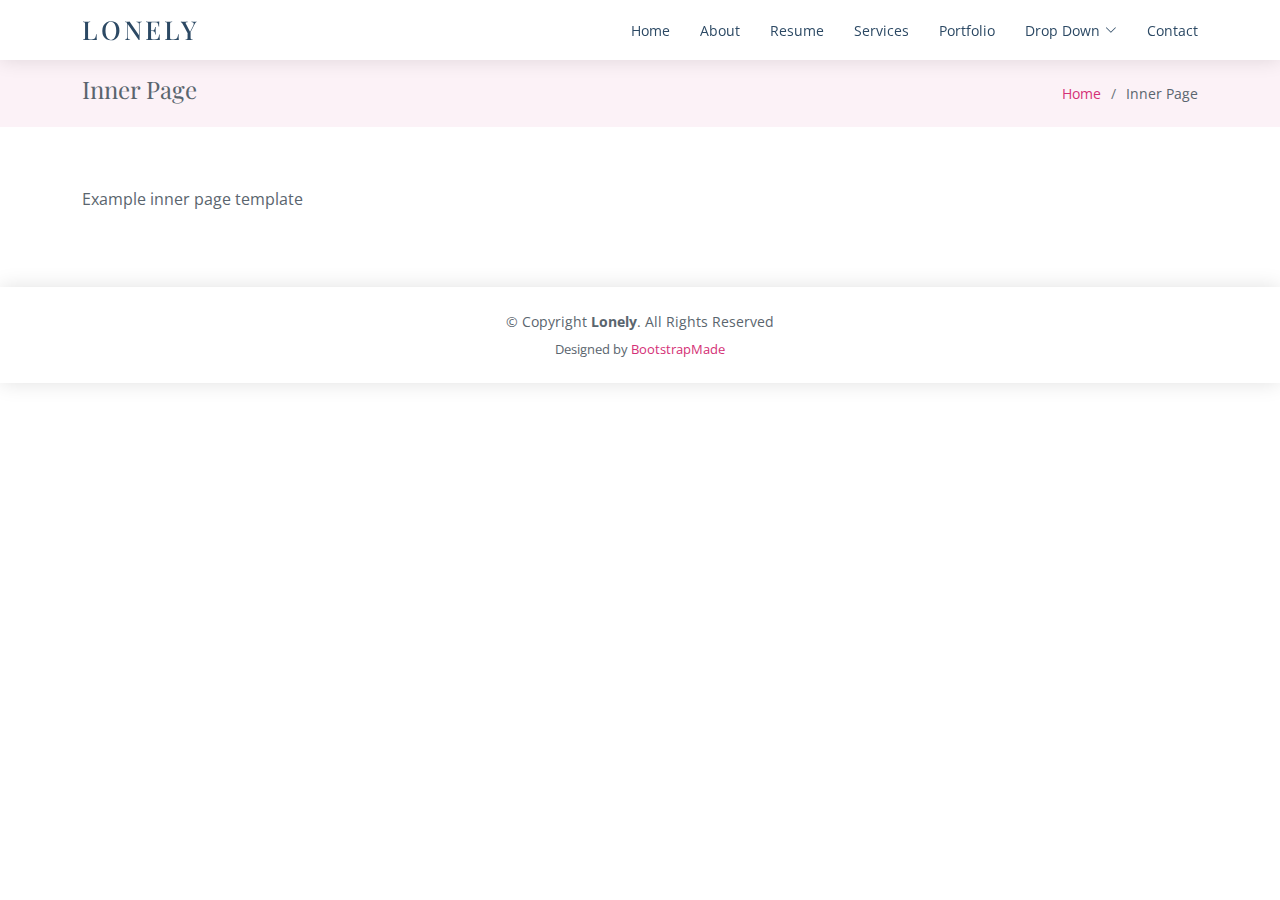
<file: Web portofolio/template/Lonely/inner-page.html>
<!DOCTYPE html>
<html lang="en">

<head>
  <meta charset="utf-8">
  <meta content="width=device-width, initial-scale=1.0" name="viewport">

  <title>Inner Page - Lonely Bootstrap Template</title>
  <meta content="" name="description">
  <meta content="" name="keywords">

  <!-- Favicons -->
  <link href="assets/img/favicon.png" rel="icon">
  <link href="assets/img/apple-touch-icon.png" rel="apple-touch-icon">

  <!-- Google Fonts -->
  <link href="https://fonts.googleapis.com/css?family=Open+Sans:300,300i,400,400i,600,600i,700,700i|Poppins:300,300i,400,400i,500,500i,600,600i,700,700i|Playfair+Display:400,400i,500,500i,600,600i,700,700i&subset=cyrillic" rel="stylesheet">

  <!-- Vendor CSS Files -->
  <link href="assets/vendor/bootstrap/css/bootstrap.min.css" rel="stylesheet">
  <link href="assets/vendor/bootstrap-icons/bootstrap-icons.css" rel="stylesheet">
  <link href="assets/vendor/boxicons/css/boxicons.min.css" rel="stylesheet">
  <link href="assets/vendor/glightbox/css/glightbox.min.css" rel="stylesheet">
  <link href="assets/vendor/swiper/swiper-bundle.min.css" rel="stylesheet">

  <!-- Template Main CSS File -->
  <link href="assets/css/style.css" rel="stylesheet">

  <!-- =======================================================
  * Template Name: Lonely
  * Updated: Mar 10 2023 with Bootstrap v5.2.3
  * Template URL: https://bootstrapmade.com/free-html-bootstrap-template-lonely/
  * Author: BootstrapMade.com
  * License: https://bootstrapmade.com/license/
  ======================================================== -->
</head>

<body>

  <!-- ======= Header ======= -->
  <header id="header" class="d-flex align-items-center">
    <div class="container d-flex align-items-center justify-content-between">

      <div class="logo">
        <h1><a href="index.html">Lonely</a></h1>
        <!-- Uncomment below if you prefer to use an image logo -->
        <!-- <a href="index.html"><img src="assets/img/logo.png" alt="" class="img-fluid"></a>-->
      </div>

      <nav id="navbar" class="navbar">
        <ul>
          <li><a class="nav-link scrollto " href="#hero">Home</a></li>
          <li><a class="nav-link scrollto" href="#about">About</a></li>
          <li><a class="nav-link scrollto" href="#resume">Resume</a></li>
          <li><a class="nav-link scrollto" href="#services">Services</a></li>
          <li><a class="nav-link scrollto" href="#portfolio">Portfolio</a></li>
          <li class="dropdown"><a href="#"><span>Drop Down</span> <i class="bi bi-chevron-down"></i></a>
            <ul>
              <li><a href="#">Drop Down 1</a></li>
              <li class="dropdown"><a href="#"><span>Deep Drop Down</span> <i class="bi bi-chevron-right"></i></a>
                <ul>
                  <li><a href="#">Deep Drop Down 1</a></li>
                  <li><a href="#">Deep Drop Down 2</a></li>
                  <li><a href="#">Deep Drop Down 3</a></li>
                  <li><a href="#">Deep Drop Down 4</a></li>
                  <li><a href="#">Deep Drop Down 5</a></li>
                </ul>
              </li>
              <li><a href="#">Drop Down 2</a></li>
              <li><a href="#">Drop Down 3</a></li>
              <li><a href="#">Drop Down 4</a></li>
            </ul>
          </li>
          <li><a class="nav-link scrollto" href="#contact">Contact</a></li>
        </ul>
        <i class="bi bi-list mobile-nav-toggle"></i>
      </nav><!-- .navbar -->

    </div>
  </header><!-- End Header -->

  <main id="main">

    <!-- ======= Breadcrumbs Section ======= -->
    <section class="breadcrumbs">
      <div class="container">

        <div class="d-flex justify-content-between align-items-center">
          <h2>Inner Page</h2>
          <ol>
            <li><a href="index.html">Home</a></li>
            <li>Inner Page</li>
          </ol>
        </div>

      </div>
    </section><!-- End Breadcrumbs Section -->

    <section class="inner-page">
      <div class="container">
        <p>
          Example inner page template
        </p>
      </div>
    </section>

  </main><!-- End #main -->

  <!-- ======= Footer ======= -->
  <footer id="footer">
    <div class="container">
      <div class="copyright">
        &copy; Copyright <strong><span>Lonely</span></strong>. All Rights Reserved
      </div>
      <div class="credits">
        <!-- All the links in the footer should remain intact. -->
        <!-- You can delete the links only if you purchased the pro version. -->
        <!-- Licensing information: https://bootstrapmade.com/license/ -->
        <!-- Purchase the pro version with working PHP/AJAX contact form: https://bootstrapmade.com/free-html-bootstrap-template-lonely/ -->
        Designed by <a href="https://bootstrapmade.com/">BootstrapMade</a>
      </div>
    </div>
  </footer><!-- End  Footer -->

  <a href="#" class="back-to-top d-flex align-items-center justify-content-center"><i class="bi bi-arrow-up-short"></i></a>

  <!-- Vendor JS Files -->
  <script src="assets/vendor/purecounter/purecounter_vanilla.js"></script>
  <script src="assets/vendor/bootstrap/js/bootstrap.bundle.min.js"></script>
  <script src="assets/vendor/glightbox/js/glightbox.min.js"></script>
  <script src="assets/vendor/isotope-layout/isotope.pkgd.min.js"></script>
  <script src="assets/vendor/swiper/swiper-bundle.min.js"></script>
  <script src="assets/vendor/waypoints/noframework.waypoints.js"></script>
  <script src="assets/vendor/php-email-form/validate.js"></script>

  <!-- Template Main JS File -->
  <script src="assets/js/main.js"></script>

</body>

</html>
</file>
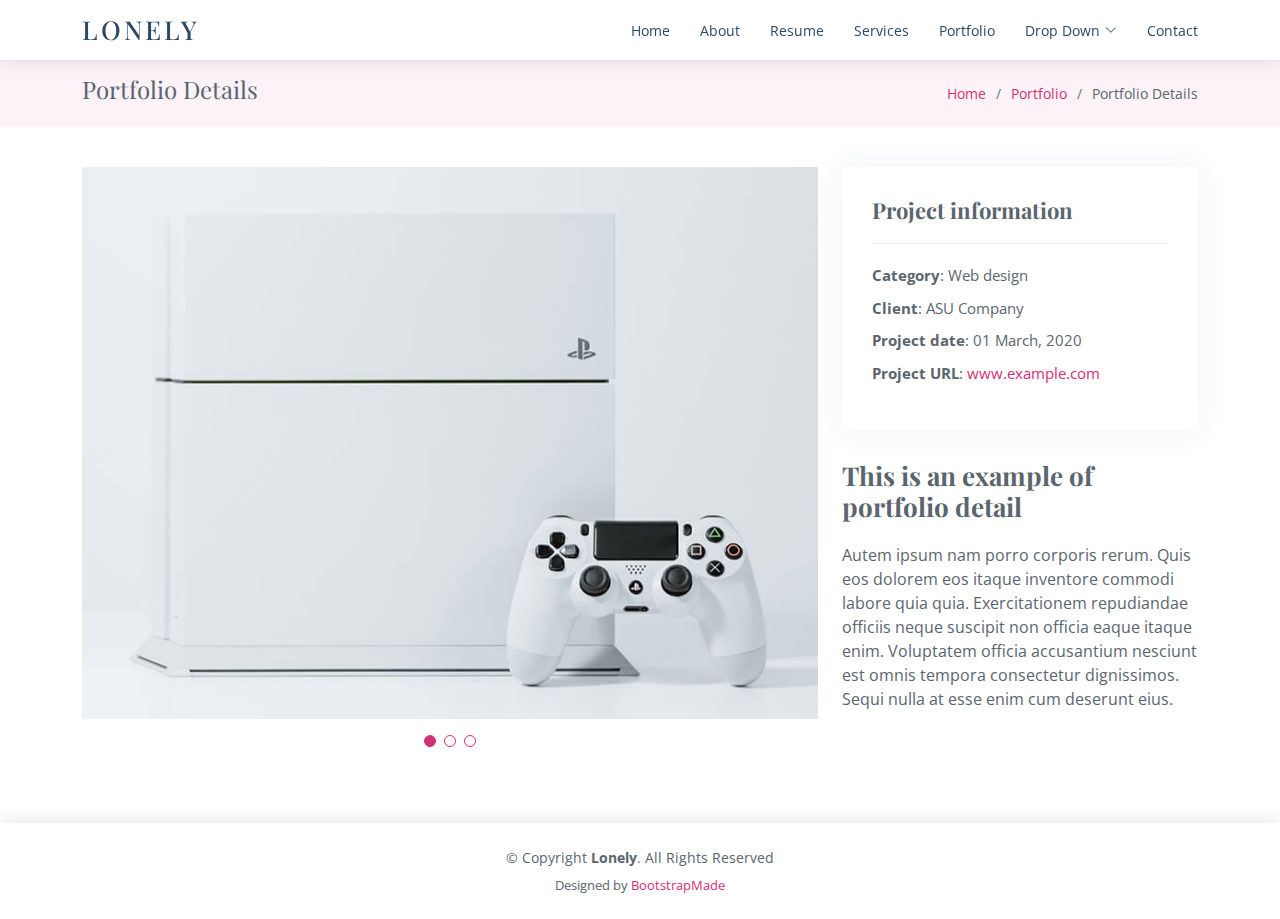
<file: Web portofolio/template/Lonely/portfolio-details.html>
<!DOCTYPE html>
<html lang="en">

<head>
  <meta charset="utf-8">
  <meta content="width=device-width, initial-scale=1.0" name="viewport">

  <title>Portfolio Details - Lonely Bootstrap Template</title>
  <meta content="" name="description">
  <meta content="" name="keywords">

  <!-- Favicons -->
  <link href="assets/img/favicon.png" rel="icon">
  <link href="assets/img/apple-touch-icon.png" rel="apple-touch-icon">

  <!-- Google Fonts -->
  <link href="https://fonts.googleapis.com/css?family=Open+Sans:300,300i,400,400i,600,600i,700,700i|Poppins:300,300i,400,400i,500,500i,600,600i,700,700i|Playfair+Display:400,400i,500,500i,600,600i,700,700i&subset=cyrillic" rel="stylesheet">

  <!-- Vendor CSS Files -->
  <link href="assets/vendor/bootstrap/css/bootstrap.min.css" rel="stylesheet">
  <link href="assets/vendor/bootstrap-icons/bootstrap-icons.css" rel="stylesheet">
  <link href="assets/vendor/boxicons/css/boxicons.min.css" rel="stylesheet">
  <link href="assets/vendor/glightbox/css/glightbox.min.css" rel="stylesheet">
  <link href="assets/vendor/swiper/swiper-bundle.min.css" rel="stylesheet">

  <!-- Template Main CSS File -->
  <link href="assets/css/style.css" rel="stylesheet">

  <!-- =======================================================
  * Template Name: Lonely
  * Updated: Mar 10 2023 with Bootstrap v5.2.3
  * Template URL: https://bootstrapmade.com/free-html-bootstrap-template-lonely/
  * Author: BootstrapMade.com
  * License: https://bootstrapmade.com/license/
  ======================================================== -->
</head>

<body>

  <!-- ======= Header ======= -->
  <header id="header" class="d-flex align-items-center">
    <div class="container d-flex align-items-center justify-content-between">

      <div class="logo">
        <h1><a href="index.html">Lonely</a></h1>
        <!-- Uncomment below if you prefer to use an image logo -->
        <!-- <a href="index.html"><img src="assets/img/logo.png" alt="" class="img-fluid"></a>-->
      </div>

      <nav id="navbar" class="navbar">
        <ul>
          <li><a class="nav-link scrollto " href="#hero">Home</a></li>
          <li><a class="nav-link scrollto" href="#about">About</a></li>
          <li><a class="nav-link scrollto" href="#resume">Resume</a></li>
          <li><a class="nav-link scrollto" href="#services">Services</a></li>
          <li><a class="nav-link scrollto" href="#portfolio">Portfolio</a></li>
          <li class="dropdown"><a href="#"><span>Drop Down</span> <i class="bi bi-chevron-down"></i></a>
            <ul>
              <li><a href="#">Drop Down 1</a></li>
              <li class="dropdown"><a href="#"><span>Deep Drop Down</span> <i class="bi bi-chevron-right"></i></a>
                <ul>
                  <li><a href="#">Deep Drop Down 1</a></li>
                  <li><a href="#">Deep Drop Down 2</a></li>
                  <li><a href="#">Deep Drop Down 3</a></li>
                  <li><a href="#">Deep Drop Down 4</a></li>
                  <li><a href="#">Deep Drop Down 5</a></li>
                </ul>
              </li>
              <li><a href="#">Drop Down 2</a></li>
              <li><a href="#">Drop Down 3</a></li>
              <li><a href="#">Drop Down 4</a></li>
            </ul>
          </li>
          <li><a class="nav-link scrollto" href="#contact">Contact</a></li>
        </ul>
        <i class="bi bi-list mobile-nav-toggle"></i>
      </nav><!-- .navbar -->

    </div>
  </header><!-- End Header -->

  <main id="main">

    <!-- ======= Breadcrumbs Section ======= -->
    <section class="breadcrumbs">
      <div class="container">

        <div class="d-flex justify-content-between align-items-center">
          <h2>Portfolio Details</h2>
          <ol>
            <li><a href="index.html">Home</a></li>
            <li><a href="portfolio.html">Portfolio</a></li>
            <li>Portfolio Details</li>
          </ol>
        </div>

      </div>
    </section><!-- Breadcrumbs Section -->

    <!-- ======= Portfolio Details Section ======= -->
    <section id="portfolio-details" class="portfolio-details">
      <div class="container">

        <div class="row gy-4">

          <div class="col-lg-8">
            <div class="portfolio-details-slider swiper">
              <div class="swiper-wrapper align-items-center">

                <div class="swiper-slide">
                  <img src="assets/img/portfolio/portfolio-1.jpg" alt="">
                </div>

                <div class="swiper-slide">
                  <img src="assets/img/portfolio/portfolio-2.jpg" alt="">
                </div>

                <div class="swiper-slide">
                  <img src="assets/img/portfolio/portfolio-3.jpg" alt="">
                </div>

              </div>
              <div class="swiper-pagination"></div>
            </div>
          </div>

          <div class="col-lg-4">
            <div class="portfolio-info">
              <h3>Project information</h3>
              <ul>
                <li><strong>Category</strong>: Web design</li>
                <li><strong>Client</strong>: ASU Company</li>
                <li><strong>Project date</strong>: 01 March, 2020</li>
                <li><strong>Project URL</strong>: <a href="#">www.example.com</a></li>
              </ul>
            </div>
            <div class="portfolio-description">
              <h2>This is an example of portfolio detail</h2>
              <p>
                Autem ipsum nam porro corporis rerum. Quis eos dolorem eos itaque inventore commodi labore quia quia. Exercitationem repudiandae officiis neque suscipit non officia eaque itaque enim. Voluptatem officia accusantium nesciunt est omnis tempora consectetur dignissimos. Sequi nulla at esse enim cum deserunt eius.
              </p>
            </div>
          </div>

        </div>

      </div>
    </section><!-- End Portfolio Details Section -->

  </main><!-- End #main -->

  <!-- ======= Footer ======= -->
  <footer id="footer">
    <div class="container">
      <div class="copyright">
        &copy; Copyright <strong><span>Lonely</span></strong>. All Rights Reserved
      </div>
      <div class="credits">
        <!-- All the links in the footer should remain intact. -->
        <!-- You can delete the links only if you purchased the pro version. -->
        <!-- Licensing information: https://bootstrapmade.com/license/ -->
        <!-- Purchase the pro version with working PHP/AJAX contact form: https://bootstrapmade.com/free-html-bootstrap-template-lonely/ -->
        Designed by <a href="https://bootstrapmade.com/">BootstrapMade</a>
      </div>
    </div>
  </footer><!-- End  Footer -->

  <a href="#" class="back-to-top d-flex align-items-center justify-content-center"><i class="bi bi-arrow-up-short"></i></a>

  <!-- Vendor JS Files -->
  <script src="assets/vendor/purecounter/purecounter_vanilla.js"></script>
  <script src="assets/vendor/bootstrap/js/bootstrap.bundle.min.js"></script>
  <script src="assets/vendor/glightbox/js/glightbox.min.js"></script>
  <script src="assets/vendor/isotope-layout/isotope.pkgd.min.js"></script>
  <script src="assets/vendor/swiper/swiper-bundle.min.js"></script>
  <script src="assets/vendor/waypoints/noframework.waypoints.js"></script>
  <script src="assets/vendor/php-email-form/validate.js"></script>

  <!-- Template Main JS File -->
  <script src="assets/js/main.js"></script>

</body>

</html>
</file>
<file: Web portofolio/template/Lonely/assets/css/style.css>
/**
* Template Name: Lonely
* Updated: Mar 10 2023 with Bootstrap v5.2.3
* Template URL: https://bootstrapmade.com/free-html-bootstrap-template-lonely/
* Author: BootstrapMade.com
* License: https://bootstrapmade.com/license/
*/

/*--------------------------------------------------------------
# General
--------------------------------------------------------------*/
body {
  font-family: "Open Sans", sans-serif;
  color: #5a656e;
}

a {
  color: #d43076;
  text-decoration: none;
}

a:hover {
  color: #dd5a92;
  text-decoration: none;
}

h1,
h2,
h3,
h4,
h5,
h6 {
  font-family: "Playfair Display", serif;
}

/*--------------------------------------------------------------
# Back to top button
--------------------------------------------------------------*/
.back-to-top {
  position: fixed;
  visibility: hidden;
  opacity: 0;
  right: 15px;
  bottom: 15px;
  z-index: 9999;
  background: #d43076;
  width: 40px;
  height: 40px;
  border-radius: 50px;
  transition: all 0.4s;
}

.back-to-top i {
  font-size: 24px;
  color: #fff;
  line-height: 0;
}

.back-to-top:hover {
  background: #db528c;
  color: #fff;
}

.back-to-top.active {
  visibility: visible;
  opacity: 1;
}

/*--------------------------------------------------------------
# Header
--------------------------------------------------------------*/
#header {
  transition: all 0.5s;
  z-index: 997;
  transition: all 0.5s;
  height: 60px;
  background: #fff;
  box-shadow: 0px 0px 20px 0px rgba(0, 0, 0, 0.12);
}

#header .logo h1 {
  font-size: 26px;
  margin: 0;
  padding: 6px 0;
  line-height: 1;
  font-weight: 500;
  letter-spacing: 3px;
  text-transform: uppercase;
}

#header .logo h1 a,
#header .logo h1 a:hover {
  color: #2c4964;
  text-decoration: none;
}

#header .logo img {
  padding: 0;
  margin: 0;
  max-height: 40px;
}

.scrolled-offset {
  margin-top: 60px;
}

/*--------------------------------------------------------------
# Navigation Menu
--------------------------------------------------------------*/
/**
* Desktop Navigation 
*/
.navbar {
  padding: 0;
}

.navbar ul {
  margin: 0;
  padding: 0;
  display: flex;
  list-style: none;
  align-items: center;
}

.navbar li {
  position: relative;
}

.navbar a,
.navbar a:focus {
  display: flex;
  align-items: center;
  justify-content: space-between;
  padding: 10px 0 10px 30px;
  font-size: 14px;
  color: #2c4964;
  white-space: nowrap;
  transition: 0.3s;
}

.navbar a i,
.navbar a:focus i {
  font-size: 12px;
  line-height: 0;
  margin-left: 5px;
}

.navbar a:hover,
.navbar .active,
.navbar .active:focus,
.navbar li:hover>a {
  color: #d43076;
}

.navbar .dropdown ul {
  display: block;
  position: absolute;
  left: 14px;
  top: 100%;
  margin: 0;
  padding: 10px 0;
  z-index: 99;
  opacity: 0;
  visibility: hidden;
  background: #fff;
  box-shadow: 0px 0px 30px rgba(127, 137, 161, 0.25);
  transition: 0.3s;
  border-radius: 4px;
}

.navbar .dropdown ul li {
  min-width: 200px;
}

.navbar .dropdown ul a {
  padding: 10px 20px;
  text-transform: none;
}

.navbar .dropdown ul a i {
  font-size: 12px;
}

.navbar .dropdown ul a:hover,
.navbar .dropdown ul .active:hover,
.navbar .dropdown ul li:hover>a {
  color: #d43076;
}

.navbar .dropdown:hover>ul {
  opacity: 1;
  visibility: visible;
}

.navbar .dropdown .dropdown ul {
  top: 0;
  left: calc(100% - 30px);
  visibility: hidden;
}

.navbar .dropdown .dropdown:hover>ul {
  opacity: 1;
  top: 0;
  left: 100%;
  visibility: visible;
}

@media (max-width: 1366px) {
  .navbar .dropdown .dropdown ul {
    left: -90%;
  }

  .navbar .dropdown .dropdown:hover>ul {
    left: -100%;
  }
}

/**
* Mobile Navigation 
*/
.mobile-nav-toggle {
  color: #2c4964;
  font-size: 28px;
  cursor: pointer;
  display: none;
  line-height: 0;
  transition: 0.5s;
}

.mobile-nav-toggle.bi-x {
  color: #fff;
}

@media (max-width: 991px) {
  .mobile-nav-toggle {
    display: block;
  }

  .navbar ul {
    display: none;
  }
}

.navbar-mobile {
  position: fixed;
  overflow: hidden;
  top: 0;
  right: 0;
  left: 0;
  bottom: 0;
  background: rgba(13, 21, 29, 0.6);
  transition: 0.3s;
  z-index: 998;
}

.navbar-mobile .mobile-nav-toggle {
  position: absolute;
  top: 15px;
  right: 15px;
}

.navbar-mobile ul {
  display: block;
  position: absolute;
  top: 55px;
  right: 15px;
  bottom: 15px;
  left: 15px;
  padding: 10px 0;
  border-radius: 10px;
  background-color: #fff;
  overflow-y: auto;
  transition: 0.3s;
}

.navbar-mobile a,
.navbar-mobile a:focus {
  padding: 10px 20px;
  font-size: 15px;
  color: #2c4964;
}

.navbar-mobile a:hover,
.navbar-mobile .active,
.navbar-mobile li:hover>a {
  color: #d43076;
}

.navbar-mobile .getstarted,
.navbar-mobile .getstarted:focus {
  margin: 15px;
}

.navbar-mobile .dropdown ul {
  position: static;
  display: none;
  margin: 10px 20px;
  padding: 10px 0;
  z-index: 99;
  opacity: 1;
  visibility: visible;
  background: #fff;
  box-shadow: 0px 0px 30px rgba(127, 137, 161, 0.25);
}

.navbar-mobile .dropdown ul li {
  min-width: 200px;
}

.navbar-mobile .dropdown ul a {
  padding: 10px 20px;
}

.navbar-mobile .dropdown ul a i {
  font-size: 12px;
}

.navbar-mobile .dropdown ul a:hover,
.navbar-mobile .dropdown ul .active:hover,
.navbar-mobile .dropdown ul li:hover>a {
  color: #d43076;
}

.navbar-mobile .dropdown>.dropdown-active {
  display: block;
}

/*--------------------------------------------------------------
# Hero Section
--------------------------------------------------------------*/
#hero {
  width: 100%;
  height: 75vh;
  background: url("../img/hero-bg.jpg") top center;
  background-size: cover;
  padding: 0 15px;
}

#hero h1 {
  margin: 0 0 10px 0;
  font-size: 48px;
  font-weight: 700;
  line-height: 56px;
  color: #fff;
}

#hero h2 {
  color: #eee;
  margin-bottom: 10px;
  font-size: 24px;
  font-weight: 300;
  font-family: "Poppins", sans-serif;
}

#hero .btn-get-started {
  font-size: 64px;
  transition: 0.5s;
  color: #fff;
  height: 60px;
}

#hero .btn-get-started:hover {
  padding-top: 10px;
  color: #d43076;
}

@media (min-width: 1024px) {
  #hero {
    background-attachment: fixed;
  }
}

@media (max-width: 768px) {
  #hero h1 {
    font-size: 28px;
    line-height: 36px;
  }

  #hero h2 {
    font-size: 18px;
    line-height: 24px;
    margin-bottom: 30px;
  }
}

/*--------------------------------------------------------------
# Sections General
--------------------------------------------------------------*/
section {
  padding: 60px 0;
}

.section-bg {
  background: linear-gradient(180deg, #f2f6f9 0%, #fff 100%);
}

.section-title {
  padding-bottom: 30px;
}

.section-title h2 {
  font-size: 32px;
  font-weight: bold;
  margin-bottom: 15px;
  padding-bottom: 15px;
  position: relative;
  color: #345676;
}

.section-title h2::after {
  content: "";
  position: absolute;
  display: block;
  width: 50px;
  height: 3px;
  background: #d43076;
  bottom: 0;
  left: 0;
}

.section-title p {
  margin-bottom: 0;
}

/*--------------------------------------------------------------
# Breadcrumbs
--------------------------------------------------------------*/
.breadcrumbs {
  padding: 15px 0;
  background-color: #fcf2f7;
  min-height: 40px;
}

.breadcrumbs h2 {
  font-size: 24px;
  font-weight: 300;
}

.breadcrumbs ol {
  display: flex;
  flex-wrap: wrap;
  list-style: none;
  padding: 0;
  margin: 0;
  font-size: 14px;
}

.breadcrumbs ol li+li {
  padding-left: 10px;
}

.breadcrumbs ol li+li::before {
  display: inline-block;
  padding-right: 10px;
  color: #6c757d;
  content: "/";
}

@media (max-width: 768px) {
  .breadcrumbs .d-flex {
    display: block !important;
  }

  .breadcrumbs ol {
    display: block;
  }

  .breadcrumbs ol li {
    display: inline-block;
  }
}

/*--------------------------------------------------------------
# About
--------------------------------------------------------------*/
.about .content {
  padding: 30px 0;
}

.about .content h3 {
  font-weight: 500;
  font-size: 34px;
  color: #2c4964;
}

.about .content p {
  margin-bottom: 0;
}

.about .content .count-box {
  padding: 20px 0;
  width: 100%;
}

.about .content .count-box i {
  display: block;
  font-size: 36px;
  color: #eeafca;
  float: left;
  line-height: 0;
}

.about .content .count-box span {
  font-size: 36px;
  line-height: 20px;
  display: block;
  font-weight: 700;
  color: #2c4964;
  margin-left: 50px;
  font-family: "Playfair Display", serif;
}

.about .content .count-box p {
  padding: 15px 0 0 0;
  margin: 0 0 0 50px;
  font-family: "Playfair Display", serif;
  font-size: 14px;
  color: #437099;
}

.about .content .count-box a {
  font-weight: 600;
  display: block;
  margin-top: 20px;
  color: #437099;
  font-size: 15px;
  font-family: "Poppins", sans-serif;
  transition: ease-in-out 0.3s;
}

.about .content .count-box a:hover {
  color: #6b96be;
}

.about .image {
  background: url("../img/me.jpg") center center no-repeat;
  background-size: cover;
  min-height: 400px;
}

@media (max-width: 991px) {
  .about .image {
    text-align: center;
  }

  .about .image img {
    max-width: 80%;
  }
}

@media (max-width: 667px) {
  .about .image img {
    max-width: 100%;
  }
}

/*--------------------------------------------------------------
# Skills
--------------------------------------------------------------*/
.skills .progress {
  height: 50px;
  display: block;
  background: none;
}

.skills .progress .skill {
  padding: 10px 0;
  margin: 0 0 6px 0;
  text-transform: uppercase;
  display: block;
  font-weight: 600;
  font-family: "Poppins", sans-serif;
  color: #2c4964;
}

.skills .progress .skill .val {
  float: right;
  font-style: normal;
}

.skills .progress-bar-wrap {
  background: #fbeaf1;
}

.skills .progress-bar {
  width: 1px;
  height: 10px;
  transition: 0.9s;
  background-color: #dd5a92;
}

/*--------------------------------------------------------------
# Resume
--------------------------------------------------------------*/
.resume .resume-title {
  font-size: 26px;
  font-weight: 500;
  margin-top: 20px;
  margin-bottom: 20px;
  color: #4b7dab;
  font-family: "Poppins", sans-serif;
}

.resume .resume-item {
  padding: 0 0 20px 20px;
  margin-top: -2px;
  border-left: 2px solid #d43076;
  position: relative;
}

.resume .resume-item h4 {
  line-height: 18px;
  font-size: 18px;
  font-weight: 600;
  color: #2c4964;
  margin-bottom: 10px;
}

.resume .resume-item h5 {
  font-size: 16px;
  background: #e4ebf3;
  padding: 5px 15px;
  display: inline-block;
  font-weight: 400;
  margin-bottom: 10px;
  font-family: "Poppins", sans-serif;
}

.resume .resume-item ul {
  padding-left: 20px;
}

.resume .resume-item ul li {
  padding-bottom: 10px;
}

.resume .resume-item:last-child {
  padding-bottom: 0;
}

.resume .resume-item::before {
  content: "";
  position: absolute;
  width: 16px;
  height: 16px;
  border-radius: 50px;
  left: -9px;
  top: 0;
  background: #fff;
  border: 2px solid #d43076;
}

/*--------------------------------------------------------------
# Services
--------------------------------------------------------------*/
.services .icon-box {
  padding: 20px 15px;
  position: relative;
  overflow: hidden;
  background: #fff;
  box-shadow: 0 0 29px 0 rgba(68, 88, 144, 0.2);
  transition: all 0.3s ease-in-out;
  border-radius: 8px;
  text-align: center;
  z-index: 1;
}

.services .icon-box::before {
  content: "";
  position: absolute;
  top: 0;
  left: 0;
  right: 0;
  height: 0;
  transition: ease-in-out 0.3s;
  z-index: -1;
}

.services .icon-box:hover::before {
  background: #d43076;
  height: 100%;
  border-radius: 0px;
}

.services .icon {
  margin: 0 auto 30px auto;
  padding-top: 10px;
  display: inline-block;
  text-align: center;
  border-radius: 50%;
  width: 60px;
  height: 60px;
  background: #d43076;
  transition: all 0.3s ease-in-out;
}

.services .icon i {
  font-size: 36px;
  line-height: 1;
  color: #fff;
}

.services .title {
  font-weight: 700;
  margin-bottom: 15px;
  font-size: 18px;
}

.services .title a {
  color: #111;
}

.services .description {
  font-size: 15px;
  line-height: 24px;
  margin-bottom: 0;
}

.services .icon-box:hover .title a,
.services .icon-box:hover .description {
  color: #fff;
}

.services .icon-box:hover .icon {
  background: #fff;
}

.services .icon-box:hover .icon i {
  color: #d43076;
}

@media (max-width: 768px) {
  .services .icon-box::before {
    bottom: 60%;
  }
}

/*--------------------------------------------------------------
# Portfolio
--------------------------------------------------------------*/
.portfolio .portfolio-item {
  margin-bottom: 30px;
}

.portfolio #portfolio-flters {
  padding: 0;
  margin: 0 auto 35px auto;
  list-style: none;
  text-align: center;
  background: #fff;
  border-radius: 50px;
  padding: 2px 15px;
  box-shadow: 0px 2px 15px rgba(0, 0, 0, 0.08);
}

.portfolio #portfolio-flters li {
  cursor: pointer;
  display: inline-block;
  padding: 10px 15px 8px 15px;
  font-size: 14px;
  font-weight: 600;
  line-height: 1;
  text-transform: uppercase;
  color: #5a656e;
  margin-bottom: 5px;
  transition: all 0.3s ease-in-out;
}

.portfolio #portfolio-flters li:hover,
.portfolio #portfolio-flters li.filter-active {
  color: #d43076;
}

.portfolio #portfolio-flters li:last-child {
  margin-right: 0;
}

.portfolio .portfolio-wrap {
  transition: 0.3s;
  position: relative;
  overflow: hidden;
  z-index: 1;
}

.portfolio .portfolio-wrap::before {
  content: "";
  background: rgba(44, 73, 100, 0.6);
  position: absolute;
  left: 30px;
  right: 30px;
  top: 30px;
  bottom: 30px;
  transition: all ease-in-out 0.3s;
  z-index: 2;
  opacity: 0;
}

.portfolio .portfolio-wrap .portfolio-info {
  opacity: 0;
  position: absolute;
  top: 10%;
  left: 0;
  right: 0;
  text-align: center;
  z-index: 3;
  transition: all ease-in-out 0.3s;
}

.portfolio .portfolio-wrap .portfolio-info h4 {
  font-size: 20px;
  color: #fff;
  font-weight: 600;
}

.portfolio .portfolio-wrap .portfolio-info p {
  color: #ffffff;
  font-size: 14px;
  text-transform: uppercase;
}

.portfolio .portfolio-wrap .portfolio-links {
  opacity: 0;
  left: 0;
  right: 0;
  bottom: 10%;
  text-align: center;
  z-index: 3;
  position: absolute;
  transition: all ease-in-out 0.3s;
}

.portfolio .portfolio-wrap .portfolio-links a {
  color: #fff;
  margin: 0 2px;
  font-size: 28px;
  display: inline-block;
  transition: 0.3s;
}

.portfolio .portfolio-wrap .portfolio-links a:hover {
  color: #e684ae;
}

.portfolio .portfolio-wrap:hover::before {
  top: 0;
  left: 0;
  right: 0;
  bottom: 0;
  opacity: 1;
}

.portfolio .portfolio-wrap:hover .portfolio-info {
  opacity: 1;
  top: calc(50% - 48px);
}

.portfolio .portfolio-wrap:hover .portfolio-links {
  opacity: 1;
  bottom: calc(50% - 50px);
}

/*--------------------------------------------------------------
# Portfolio Details
--------------------------------------------------------------*/
.portfolio-details {
  padding-top: 40px;
}

.portfolio-details .portfolio-details-slider img {
  width: 100%;
}

.portfolio-details .portfolio-details-slider .swiper-pagination {
  margin-top: 20px;
  position: relative;
}

.portfolio-details .portfolio-details-slider .swiper-pagination .swiper-pagination-bullet {
  width: 12px;
  height: 12px;
  background-color: #fff;
  opacity: 1;
  border: 1px solid #d43076;
}

.portfolio-details .portfolio-details-slider .swiper-pagination .swiper-pagination-bullet-active {
  background-color: #d43076;
}

.portfolio-details .portfolio-info {
  padding: 30px;
  box-shadow: 0px 0 30px rgba(44, 73, 100, 0.08);
}

.portfolio-details .portfolio-info h3 {
  font-size: 22px;
  font-weight: 700;
  margin-bottom: 20px;
  padding-bottom: 20px;
  border-bottom: 1px solid #eee;
}

.portfolio-details .portfolio-info ul {
  list-style: none;
  padding: 0;
  font-size: 15px;
}

.portfolio-details .portfolio-info ul li+li {
  margin-top: 10px;
}

.portfolio-details .portfolio-description {
  padding-top: 30px;
}

.portfolio-details .portfolio-description h2 {
  font-size: 26px;
  font-weight: 700;
  margin-bottom: 20px;
}

.portfolio-details .portfolio-description p {
  padding: 0;
}

/*--------------------------------------------------------------
# Testimonials
--------------------------------------------------------------*/
.testimonials .testimonials-carousel,
.testimonials .testimonials-slider {
  overflow: hidden;
}

.testimonials .testimonial-item {
  box-sizing: content-box;
  min-height: 320px;
}

.testimonials .testimonial-item .testimonial-img {
  width: 90px;
  border-radius: 50%;
  margin: -40px 0 0 40px;
  position: relative;
  z-index: 2;
  border: 6px solid #fff;
  box-shadow: 0px 5px 15px rgba(0, 0, 0, 0.1);
}

.testimonials .testimonial-item h3 {
  font-size: 18px;
  font-weight: bold;
  margin: 10px 0 5px 45px;
  color: #2c4964;
}

.testimonials .testimonial-item h4 {
  font-size: 14px;
  color: #6b96be;
  margin: 0 0 0 45px;
}

.testimonials .testimonial-item .quote-icon-left,
.testimonials .testimonial-item .quote-icon-right {
  color: #f7d9e6;
  font-size: 26px;
}

.testimonials .testimonial-item .quote-icon-left {
  display: inline-block;
  left: -5px;
  position: relative;
}

.testimonials .testimonial-item .quote-icon-right {
  display: inline-block;
  right: -5px;
  position: relative;
  top: 10px;
}

.testimonials .testimonial-item p {
  font-style: italic;
  margin: 0 15px 0 15px;
  padding: 20px 20px 60px 20px;
  background: #fff;
  position: relative;
  border-radius: 6px;
  position: relative;
  z-index: 1;
  box-shadow: 0px 2px 15px rgba(0, 0, 0, 0.1);
}

.testimonials .swiper-pagination {
  margin-top: 20px;
  position: relative;
}

.testimonials .swiper-pagination .swiper-pagination-bullet {
  width: 12px;
  height: 12px;
  background-color: #fff;
  opacity: 1;
  border: 1px solid #d43076;
}

.testimonials .swiper-pagination .swiper-pagination-bullet-active {
  background-color: #d43076;
}

@media (max-width: 767px) {
  .testimonials {
    margin: 30px 10px;
  }
}

/*--------------------------------------------------------------
# Contact
--------------------------------------------------------------*/
.contact .contact-about h3 {
  font-size: 36px;
  margin: 0 0 10px 0;
  padding: 0;
  line-height: 1;
  font-weight: 300;
  letter-spacing: 3px;
  text-transform: uppercase;
  color: #d43076;
}

.contact .contact-about p {
  font-size: 14px;
  line-height: 24px;
  font-family: "Playfair Display", serif;
  color: #3c6387;
}

.contact .social-links {
  padding-bottom: 20px;
}

.contact .social-links a {
  font-size: 18px;
  display: inline-block;
  background: #fff;
  color: #d43076;
  line-height: 0;
  padding: 8px 0;
  margin-right: 4px;
  border-radius: 50%;
  text-align: center;
  width: 36px;
  height: 36px;
  transition: 0.3s;
  border: 1px solid #d43076;
}

.contact .social-links a:hover {
  background: #d43076;
  color: #fff;
}

.contact .info {
  color: #5a656e;
}

.contact .info i {
  font-size: 32px;
  color: #d43076;
  line-height: 0;
  margin-right: 15px;
}

.contact .info p {
  font-size: 14px;
  margin: 0;
}

.contact .php-email-form .error-message {
  display: none;
  color: #fff;
  background: #ed3c0d;
  text-align: left;
  padding: 15px;
  font-weight: 600;
}

.contact .php-email-form .error-message br+br {
  margin-top: 25px;
}

.contact .php-email-form .sent-message {
  display: none;
  color: #fff;
  background: #18d26e;
  text-align: center;
  padding: 15px;
  font-weight: 600;
}

.contact .php-email-form .loading {
  display: none;
  background: #fff;
  text-align: center;
  padding: 15px;
}

.contact .php-email-form .loading:before {
  content: "";
  display: inline-block;
  border-radius: 50%;
  width: 24px;
  height: 24px;
  margin: 0 10px -6px 0;
  border: 3px solid #18d26e;
  border-top-color: #eee;
  animation: animate-loading 1s linear infinite;
}

.contact .php-email-form input,
.contact .php-email-form textarea {
  border-radius: 0;
  box-shadow: none;
  font-size: 14px;
}

.contact .php-email-form input:focus,
.contact .php-email-form textarea:focus {
  border-color: #d43076;
}

.contact .php-email-form button[type=submit] {
  background: #d43076;
  border: 0;
  padding: 10px 24px;
  color: #fff;
  transition: 0.4s;
  border-radius: 50px;
}

.contact .php-email-form button[type=submit]:hover {
  background: #dd5a92;
}

@keyframes animate-loading {
  0% {
    transform: rotate(0deg);
  }

  100% {
    transform: rotate(360deg);
  }
}

/*--------------------------------------------------------------
# Footer
--------------------------------------------------------------*/
#footer {
  background: #fff;
  padding: 24px 0;
  font-size: 14px;
  box-shadow: 0px 0 20px 0 rgba(0, 0, 0, 0.12);
}

#footer .copyright {
  text-align: center;
}

#footer .credits {
  padding-top: 8px;
  text-align: center;
  font-size: 13px;
}
</file>
<file: Web portofolio/css/styleprofile.css>
/**
* Template Name: Lonely
* Updated: Mar 10 2023 with Bootstrap v5.2.3
* Template URL: https://bootstrapmade.com/free-html-bootstrap-template-lonely/
* Author: BootstrapMade.com
* License: https://bootstrapmade.com/license/
*/

/*--------------------------------------------------------------
# General
--------------------------------------------------------------*/
body {
  font-family: "Open Sans", sans-serif;
  color: #5a656e;
}

a {
  color: #d43076;
  text-decoration: none;
}

a:hover {
  color: #dd5a92;
  text-decoration: none;
}
.holiday{
  background-color: #b4a966;
  padding: 80px 0;
}


h1,
h2,
h3,
h4,
h5,
h6 {
  font-family: "Playfair Display", serif;
}

/*--------------------------------------------------------------
# Back to top button
--------------------------------------------------------------*/
.back-to-top {
  position: fixed;
  visibility: hidden;
  opacity: 0;
  right: 15px;
  bottom: 15px;
  z-index: 9999;
  background: #d43076;
  width: 40px;
  height: 40px;
  border-radius: 50px;
  transition: all 0.4s;
}

.back-to-top i {
  font-size: 24px;
  color: #fff;
  line-height: 0;
}

.back-to-top:hover {
  background: #db528c;
  color: #fff;
}

.back-to-top.active {
  visibility: visible;
  opacity: 1;
}

/*--------------------------------------------------------------
# Header
--------------------------------------------------------------*/
#header {
  transition: all 0.5s;
  z-index: 997;
  transition: all 0.5s;
  height: 60px;
  background: #fff;
  box-shadow: 0px 0px 20px 0px rgba(0, 0, 0, 0.12);
}

#header .logo h1 {
  font-size: 26px;
  margin: 0;
  padding: 6px 0;
  line-height: 1;
  font-weight: 500;
  letter-spacing: 3px;
  text-transform: uppercase;
}

#header .logo h1 a,
#header .logo h1 a:hover {
  color: #2c4964;
  text-decoration: none;
}

#header .logo img {
  padding: 0;
  margin: 0;
  max-height: 40px;
}

.scrolled-offset {
  margin-top: 60px;
}

/*--------------------------------------------------------------
# Navigation Menu
--------------------------------------------------------------*/
/**
* Desktop Navigation 
*/
.navbar {
  padding: 0;
}

.navbar ul {
  margin: 0;
  padding: 0;
  display: flex;
  list-style: none;
  align-items: center;
}

.navbar li {
  position: relative;
}

.navbar a,
.navbar a:focus {
  display: flex;
  align-items: center;
  justify-content: space-between;
  padding: 10px 0 10px 30px;
  font-size: 14px;
  color: #2c4964;
  white-space: nowrap;
  transition: 0.3s;
}

.navbar a i,
.navbar a:focus i {
  font-size: 12px;
  line-height: 0;
  margin-left: 5px;
}

.navbar a:hover,
.navbar .active,
.navbar .active:focus,
.navbar li:hover>a {
  color: #d43076;
}

.navbar .dropdown ul {
  display: block;
  position: absolute;
  left: 14px;
  top: 100%;
  margin: 0;
  padding: 10px 0;
  z-index: 99;
  opacity: 0;
  visibility: hidden;
  background: #fff;
  box-shadow: 0px 0px 30px rgba(127, 137, 161, 0.25);
  transition: 0.3s;
  border-radius: 4px;
}

.navbar .dropdown ul li {
  min-width: 200px;
}

.navbar .dropdown ul a {
  padding: 10px 20px;
  text-transform: none;
}

.navbar .dropdown ul a i {
  font-size: 12px;
}

.navbar .dropdown ul a:hover,
.navbar .dropdown ul .active:hover,
.navbar .dropdown ul li:hover>a {
  color: #d43076;
}

.navbar .dropdown:hover>ul {
  opacity: 1;
  visibility: visible;
}

.navbar .dropdown .dropdown ul {
  top: 0;
  left: calc(100% - 30px);
  visibility: hidden;
}

.navbar .dropdown .dropdown:hover>ul {
  opacity: 1;
  top: 0;
  left: 100%;
  visibility: visible;
}

@media (max-width: 1366px) {
  .navbar .dropdown .dropdown ul {
    left: -90%;
  }

  .navbar .dropdown .dropdown:hover>ul {
    left: -100%;
  }
}

/**
* Mobile Navigation 
*/
.mobile-nav-toggle {
  color: #2c4964;
  font-size: 28px;
  cursor: pointer;
  display: none;
  line-height: 0;
  transition: 0.5s;
}

.mobile-nav-toggle.bi-x {
  color: #fff;
}

@media (max-width: 991px) {
  .mobile-nav-toggle {
    display: block;
  }

  .navbar ul {
    display: none;
  }
}

.navbar-mobile {
  position: fixed;
  overflow: hidden;
  top: 0;
  right: 0;
  left: 0;
  bottom: 0;
  background: rgba(13, 21, 29, 0.6);
  transition: 0.3s;
  z-index: 998;
}

.navbar-mobile .mobile-nav-toggle {
  position: absolute;
  top: 15px;
  right: 15px;
}

.navbar-mobile ul {
  display: block;
  position: absolute;
  top: 55px;
  right: 15px;
  bottom: 15px;
  left: 15px;
  padding: 10px 0;
  border-radius: 10px;
  background-color: #fff;
  overflow-y: auto;
  transition: 0.3s;
}

.navbar-mobile a,
.navbar-mobile a:focus {
  padding: 10px 20px;
  font-size: 15px;
  color: #2c4964;
}

.navbar-mobile a:hover,
.navbar-mobile .active,
.navbar-mobile li:hover>a {
  color: #d43076;
}

.navbar-mobile .getstarted,
.navbar-mobile .getstarted:focus {
  margin: 15px;
}

.navbar-mobile .dropdown ul {
  position: static;
  display: none;
  margin: 10px 20px;
  padding: 10px 0;
  z-index: 99;
  opacity: 1;
  visibility: visible;
  background: #fff;
  box-shadow: 0px 0px 30px rgba(127, 137, 161, 0.25);
}

.navbar-mobile .dropdown ul li {
  min-width: 200px;
}

.navbar-mobile .dropdown ul a {
  padding: 10px 20px;
}

.navbar-mobile .dropdown ul a i {
  font-size: 12px;
}

.navbar-mobile .dropdown ul a:hover,
.navbar-mobile .dropdown ul .active:hover,
.navbar-mobile .dropdown ul li:hover>a {
  color: #d43076;
}

.navbar-mobile .dropdown>.dropdown-active {
  display: block;
}

/*--------------------------------------------------------------
# Hero Section
--------------------------------------------------------------*/
#hero {
  width: 100%;
  height: 75vh;
  background: url("../img/hero-bg.jpg") top center;
  background-size: cover;
  padding: 0 15px;
}

#hero h1 {
  margin: 0 0 10px 0;
  font-size: 48px;
  font-weight: 700;
  line-height: 56px;
  color: #fff;
}

#hero h2 {
  color: #eee;
  margin-bottom: 10px;
  font-size: 24px;
  font-weight: 300;
  font-family: "Poppins", sans-serif;
}

#hero .btn-get-started {
  font-size: 64px;
  transition: 0.5s;
  color: #fff;
  height: 60px;
}

#hero .btn-get-started:hover {
  padding-top: 10px;
  color: #d43076;
}

@media (min-width: 1024px) {
  #hero {
    background-attachment: fixed;
  }
}

@media (max-width: 768px) {
  #hero h1 {
    font-size: 28px;
    line-height: 36px;
  }

  #hero h2 {
    font-size: 18px;
    line-height: 24px;
    margin-bottom: 30px;
  }
}

/*--------------------------------------------------------------
# Sections General
--------------------------------------------------------------*/
section {
  padding: 60px 0;
}

.section-bg {
  background: linear-gradient(180deg, #f2f6f9 0%, #fff 100%);
}

.section-title {
  padding-bottom: 30px;
}

.section-title h2 {
  font-size: 32px;
  font-weight: bold;
  margin-bottom: 15px;
  padding-bottom: 15px;
  position: relative;
  color: #345676;
}

.section-title h2::after {
  content: "";
  position: absolute;
  display: block;
  width: 50px;
  height: 3px;
  background: #d43076;
  bottom: 0;
  left: 0;
}

.section-title p {
  margin-bottom: 0;
}

/*--------------------------------------------------------------
# Breadcrumbs
--------------------------------------------------------------*/
.breadcrumbs {
  padding: 15px 0;
  background-color: #fcf2f7;
  min-height: 40px;
}

.breadcrumbs h2 {
  font-size: 24px;
  font-weight: 300;
}

.breadcrumbs ol {
  display: flex;
  flex-wrap: wrap;
  list-style: none;
  padding: 0;
  margin: 0;
  font-size: 14px;
}

.breadcrumbs ol li+li {
  padding-left: 10px;
}

.breadcrumbs ol li+li::before {
  display: inline-block;
  padding-right: 10px;
  color: #6c757d;
  content: "/";
}

@media (max-width: 768px) {
  .breadcrumbs .d-flex {
    display: block !important;
  }

  .breadcrumbs ol {
    display: block;
  }

  .breadcrumbs ol li {
    display: inline-block;
  }
}

/*--------------------------------------------------------------
# About
--------------------------------------------------------------*/
.about .content {
  padding: 30px 0;
}

.about .content h3 {
  font-weight: 500;
  font-size: 34px;
  color: #2c4964;
}

.about .content p {
  margin-bottom: 0;
}

.about .content .count-box {
  padding: 20px 0;
  width: 100%;
}

.about .content .count-box i {
  display: block;
  font-size: 36px;
  color: #eeafca;
  float: left;
  line-height: 0;
}

.about .content .count-box span {
  font-size: 36px;
  line-height: 20px;
  display: block;
  font-weight: 700;
  color: #2c4964;
  margin-left: 50px;
  font-family: "Playfair Display", serif;
}

.about .content .count-box p {
  padding: 15px 0 0 0;
  margin: 0 0 0 50px;
  font-family: "Playfair Display", serif;
  font-size: 14px;
  color: #437099;
}

.about .content .count-box a {
  font-weight: 600;
  display: block;
  margin-top: 20px;
  color: #437099;
  font-size: 15px;
  font-family: "Poppins", sans-serif;
  transition: ease-in-out 0.3s;
}

.about .content .count-box a:hover {
  color: #6b96be;
}

.about .image {
  background: url("../img/me.jpg") center center no-repeat;
  background-size: cover;
  min-height: 400px;
}

@media (max-width: 991px) {
  .about .image {
    text-align: center;
  }

  .about .image img {
    max-width: 80%;
  }
}

@media (max-width: 667px) {
  .about .image img {
    max-width: 100%;
  }
}

/*--------------------------------------------------------------
# Skills
--------------------------------------------------------------*/
.skills .progress {
  height: 50px;
  display: block;
  background: none;
}

.skills .progress .skill {
  padding: 10px 0;
  margin: 0 0 6px 0;
  text-transform: uppercase;
  display: block;
  font-weight: 600;
  font-family: "Poppins", sans-serif;
  color: #2c4964;
}

.skills .progress .skill .val {
  float: right;
  font-style: normal;
}

.skills .progress-bar-wrap {
  background: #fbeaf1;
}

.skills .progress-bar {
  width: 1px;
  height: 10px;
  transition: 0.9s;
  background-color: #dd5a92;
}

/*--------------------------------------------------------------
# Resume
--------------------------------------------------------------*/
.resume .resume-title {
  font-size: 26px;
  font-weight: 500;
  margin-top: 20px;
  margin-bottom: 20px;
  color: #4b7dab;
  font-family: "Poppins", sans-serif;
}

.resume .resume-item {
  padding: 0 0 20px 20px;
  margin-top: -2px;
  border-left: 2px solid #d43076;
  position: relative;
}

.resume .resume-item h4 {
  line-height: 18px;
  font-size: 18px;
  font-weight: 600;
  color: #2c4964;
  margin-bottom: 10px;
}

.resume .resume-item h5 {
  font-size: 16px;
  background: #e4ebf3;
  padding: 5px 15px;
  display: inline-block;
  font-weight: 400;
  margin-bottom: 10px;
  font-family: "Poppins", sans-serif;
}

.resume .resume-item ul {
  padding-left: 20px;
}

.resume .resume-item ul li {
  padding-bottom: 10px;
}

.resume .resume-item:last-child {
  padding-bottom: 0;
}

.resume .resume-item::before {
  content: "";
  position: absolute;
  width: 16px;
  height: 16px;
  border-radius: 50px;
  left: -9px;
  top: 0;
  background: #fff;
  border: 2px solid #d43076;
}

/*--------------------------------------------------------------
# Services
--------------------------------------------------------------*/
.services .icon-box {
  padding: 20px 15px;
  position: relative;
  overflow: hidden;
  background: #fff;
  box-shadow: 0 0 29px 0 rgba(68, 88, 144, 0.2);
  transition: all 0.3s ease-in-out;
  border-radius: 8px;
  text-align: center;
  z-index: 1;
}

.services .icon-box::before {
  content: "";
  position: absolute;
  top: 0;
  left: 0;
  right: 0;
  height: 0;
  transition: ease-in-out 0.3s;
  z-index: -1;
}

.services .icon-box:hover::before {
  background: #d43076;
  height: 100%;
  border-radius: 0px;
}

.services .icon {
  margin: 0 auto 30px auto;
  padding-top: 10px;
  display: inline-block;
  text-align: center;
  border-radius: 50%;
  width: 60px;
  height: 60px;
  background: #d43076;
  transition: all 0.3s ease-in-out;
}

.services .icon i {
  font-size: 36px;
  line-height: 1;
  color: #fff;
}

.services .title {
  font-weight: 700;
  margin-bottom: 15px;
  font-size: 18px;
}

.services .title a {
  color: #111;
}

.services .description {
  font-size: 15px;
  line-height: 24px;
  margin-bottom: 0;
}

.services .icon-box:hover .title a,
.services .icon-box:hover .description {
  color: #fff;
}

.services .icon-box:hover .icon {
  background: #fff;
}

.services .icon-box:hover .icon i {
  color: #d43076;
}

@media (max-width: 768px) {
  .services .icon-box::before {
    bottom: 60%;
  }
}

/*--------------------------------------------------------------
# Portfolio
--------------------------------------------------------------*/
.portfolio .portfolio-item {
  margin-bottom: 30px;
}

.portfolio #portfolio-flters {
  padding: 0;
  margin: 0 auto 35px auto;
  list-style: none;
  text-align: center;
  background: #fff;
  border-radius: 50px;
  padding: 2px 15px;
  box-shadow: 0px 2px 15px rgba(0, 0, 0, 0.08);
}

.portfolio #portfolio-flters li {
  cursor: pointer;
  display: inline-block;
  padding: 10px 15px 8px 15px;
  font-size: 14px;
  font-weight: 600;
  line-height: 1;
  text-transform: uppercase;
  color: #5a656e;
  margin-bottom: 5px;
  transition: all 0.3s ease-in-out;
}

.portfolio #portfolio-flters li:hover,
.portfolio #portfolio-flters li.filter-active {
  color: #d43076;
}

.portfolio #portfolio-flters li:last-child {
  margin-right: 0;
}

.portfolio .portfolio-wrap {
  transition: 0.3s;
  position: relative;
  overflow: hidden;
  z-index: 1;
}

.portfolio .portfolio-wrap::before {
  content: "";
  background: rgba(44, 73, 100, 0.6);
  position: absolute;
  left: 30px;
  right: 30px;
  top: 30px;
  bottom: 30px;
  transition: all ease-in-out 0.3s;
  z-index: 2;
  opacity: 0;
}

.portfolio .portfolio-wrap .portfolio-info {
  opacity: 0;
  position: absolute;
  top: 10%;
  left: 0;
  right: 0;
  text-align: center;
  z-index: 3;
  transition: all ease-in-out 0.3s;
}

.portfolio .portfolio-wrap .portfolio-info h4 {
  font-size: 20px;
  color: #fff;
  font-weight: 600;
}

.portfolio .portfolio-wrap .portfolio-info p {
  color: #ffffff;
  font-size: 14px;
  text-transform: uppercase;
}

.portfolio .portfolio-wrap .portfolio-links {
  opacity: 0;
  left: 0;
  right: 0;
  bottom: 10%;
  text-align: center;
  z-index: 3;
  position: absolute;
  transition: all ease-in-out 0.3s;
}

.portfolio .portfolio-wrap .portfolio-links a {
  color: #fff;
  margin: 0 2px;
  font-size: 28px;
  display: inline-block;
  transition: 0.3s;
}

.portfolio .portfolio-wrap .portfolio-links a:hover {
  color: #e684ae;
}

.portfolio .portfolio-wrap:hover::before {
  top: 0;
  left: 0;
  right: 0;
  bottom: 0;
  opacity: 1;
}

.portfolio .portfolio-wrap:hover .portfolio-info {
  opacity: 1;
  top: calc(50% - 48px);
}

.portfolio .portfolio-wrap:hover .portfolio-links {
  opacity: 1;
  bottom: calc(50% - 50px);
}

/*--------------------------------------------------------------
# Portfolio Details
--------------------------------------------------------------*/
.portfolio-details {
  padding-top: 40px;
}

.portfolio-details .portfolio-details-slider img {
  width: 100%;
}

.portfolio-details .portfolio-details-slider .swiper-pagination {
  margin-top: 20px;
  position: relative;
}

.portfolio-details .portfolio-details-slider .swiper-pagination .swiper-pagination-bullet {
  width: 12px;
  height: 12px;
  background-color: #fff;
  opacity: 1;
  border: 1px solid #d43076;
}

.portfolio-details .portfolio-details-slider .swiper-pagination .swiper-pagination-bullet-active {
  background-color: #d43076;
}

.portfolio-details .portfolio-info {
  padding: 30px;
  box-shadow: 0px 0 30px rgba(44, 73, 100, 0.08);
}

.portfolio-details .portfolio-info h3 {
  font-size: 22px;
  font-weight: 700;
  margin-bottom: 20px;
  padding-bottom: 20px;
  border-bottom: 1px solid #eee;
}

.portfolio-details .portfolio-info ul {
  list-style: none;
  padding: 0;
  font-size: 15px;
}

.portfolio-details .portfolio-info ul li+li {
  margin-top: 10px;
}

.portfolio-details .portfolio-description {
  padding-top: 30px;
}

.portfolio-details .portfolio-description h2 {
  font-size: 26px;
  font-weight: 700;
  margin-bottom: 20px;
}

.portfolio-details .portfolio-description p {
  padding: 0;
}

/*--------------------------------------------------------------
# Testimonials
--------------------------------------------------------------*/
.testimonials .testimonials-carousel,
.testimonials .testimonials-slider {
  overflow: hidden;
}

.testimonials .testimonial-item {
  box-sizing: content-box;
  min-height: 320px;
}

.testimonials .testimonial-item .testimonial-img {
  width: 90px;
  border-radius: 50%;
  margin: -40px 0 0 40px;
  position: relative;
  z-index: 2;
  border: 6px solid #fff;
  box-shadow: 0px 5px 15px rgba(0, 0, 0, 0.1);
}

.testimonials .testimonial-item h3 {
  font-size: 18px;
  font-weight: bold;
  margin: 10px 0 5px 45px;
  color: #2c4964;
}

.testimonials .testimonial-item h4 {
  font-size: 14px;
  color: #6b96be;
  margin: 0 0 0 45px;
}

.testimonials .testimonial-item .quote-icon-left,
.testimonials .testimonial-item .quote-icon-right {
  color: #f7d9e6;
  font-size: 26px;
}

.testimonials .testimonial-item .quote-icon-left {
  display: inline-block;
  left: -5px;
  position: relative;
}

.testimonials .testimonial-item .quote-icon-right {
  display: inline-block;
  right: -5px;
  position: relative;
  top: 10px;
}

.testimonials .testimonial-item p {
  font-style: italic;
  margin: 0 15px 0 15px;
  padding: 20px 20px 60px 20px;
  background: #fff;
  position: relative;
  border-radius: 6px;
  position: relative;
  z-index: 1;
  box-shadow: 0px 2px 15px rgba(0, 0, 0, 0.1);
}

.testimonials .swiper-pagination {
  margin-top: 20px;
  position: relative;
}

.testimonials .swiper-pagination .swiper-pagination-bullet {
  width: 12px;
  height: 12px;
  background-color: #fff;
  opacity: 1;
  border: 1px solid #d43076;
}

.testimonials .swiper-pagination .swiper-pagination-bullet-active {
  background-color: #d43076;
}

@media (max-width: 767px) {
  .testimonials {
    margin: 30px 10px;
  }
}

/*--------------------------------------------------------------
# Contact
--------------------------------------------------------------*/
.contact .contact-about h3 {
  font-size: 36px;
  margin: 0 0 10px 0;
  padding: 0;
  line-height: 1;
  font-weight: 300;
  letter-spacing: 3px;
  text-transform: uppercase;
  color: #d43076;
}

.contact .contact-about p {
  font-size: 14px;
  line-height: 24px;
  font-family: "Playfair Display", serif;
  color: #3c6387;
}

.contact .social-links {
  padding-bottom: 20px;
}

.contact .social-links a {
  font-size: 18px;
  display: inline-block;
  background: #fff;
  color: #d43076;
  line-height: 0;
  padding: 8px 0;
  margin-right: 4px;
  border-radius: 50%;
  text-align: center;
  width: 36px;
  height: 36px;
  transition: 0.3s;
  border: 1px solid #d43076;
}

.contact .social-links a:hover {
  background: #d43076;
  color: #fff;
}

.contact .info {
  color: #5a656e;
}

.contact .info i {
  font-size: 32px;
  color: #d43076;
  line-height: 0;
  margin-right: 15px;
}

.contact .info p {
  font-size: 14px;
  margin: 0;
}

.contact .php-email-form .error-message {
  display: none;
  color: #fff;
  background: #ed3c0d;
  text-align: left;
  padding: 15px;
  font-weight: 600;
}

.contact .php-email-form .error-message br+br {
  margin-top: 25px;
}

.contact .php-email-form .sent-message {
  display: none;
  color: #fff;
  background: #18d26e;
  text-align: center;
  padding: 15px;
  font-weight: 600;
}

.contact .php-email-form .loading {
  display: none;
  background: #fff;
  text-align: center;
  padding: 15px;
}

.contact .php-email-form .loading:before {
  content: "";
  display: inline-block;
  border-radius: 50%;
  width: 24px;
  height: 24px;
  margin: 0 10px -6px 0;
  border: 3px solid #18d26e;
  border-top-color: #eee;
  animation: animate-loading 1s linear infinite;
}

.contact .php-email-form input,
.contact .php-email-form textarea {
  border-radius: 0;
  box-shadow: none;
  font-size: 14px;
}

.contact .php-email-form input:focus,
.contact .php-email-form textarea:focus {
  border-color: #d43076;
}

.contact .php-email-form button[type=submit] {
  background: #d43076;
  border: 0;
  padding: 10px 24px;
  color: #fff;
  transition: 0.4s;
  border-radius: 50px;
}

.contact .php-email-form button[type=submit]:hover {
  background: #dd5a92;
}

@keyframes animate-loading {
  0% {
    transform: rotate(0deg);
  }

  100% {
    transform: rotate(360deg);
  }
}

/*--------------------------------------------------------------
# Footer
--------------------------------------------------------------*/
#footer {
  background: #fff;
  padding: 24px 0;
  font-size: 14px;
  box-shadow: 0px 0 20px 0 rgba(0, 0, 0, 0.12);
}

#footer .copyright {
  text-align: center;
}

#footer .credits {
  padding-top: 8px;
  text-align: center;
  font-size: 13px;
}
</file>
